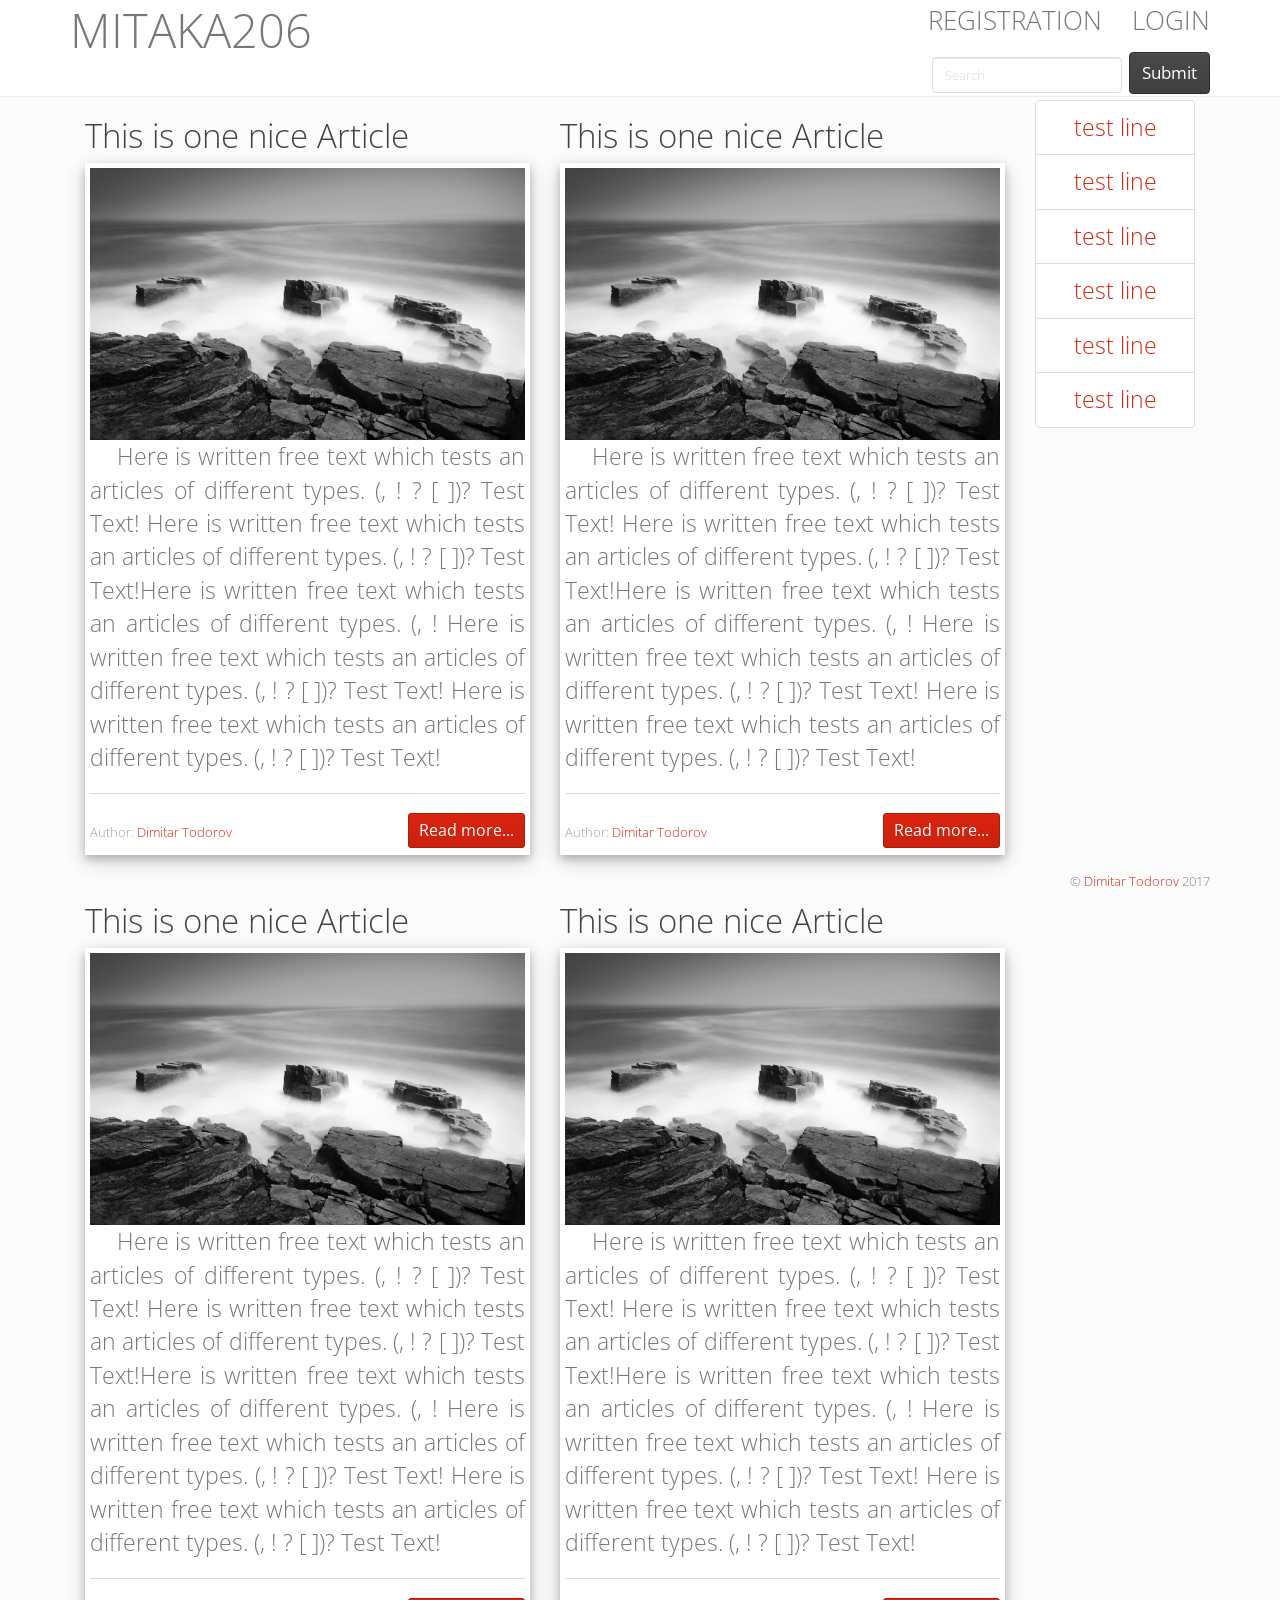
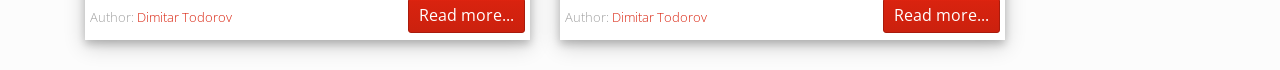
<file: index.html>
<!DOCTYPE html>
<html leng="en">
    <head>
        <title>Mitaka206-Blog</title>
        <link rel="stylesheet" href="sltyles/bootstrap.min.css" />
        <link rel="stylesheet" href="sltyles/mystyles.css" />
        <script src="scripts/jquery-3.1.1.min.js"></script>
        <script src="scripts/bootstrap.min.js"></script>
    </head>
    <body>
        <header style="font-size: 2em">
        <div class="navbar navbar-default navbar-fixed-top">
            <div class="container uppercase">
                <div class="navbar-header">
                    <a href="index.html" class="navbar-brand header-corection"  style="font-size: 1.8em">Mitaka206</a>
                    <button title="button" class="navbar-toggle" data-toggle="collapse" data-target=".navbar-collapse">
                        <span class="icon-bar"></span>
                        <span class="icon-bar"></span>
                        <span class="icon-bar"></span>
                    </button>
                </div>
                <div class="navbar-collapse collapse">
                    <ul class="nav navbar-nav navbar-right">
                        <li><a href="registration.html">Registration</a></li>
                        <li><a href="login.html">Login</a></li>
                    </ul>
                </div>
                    <form class="navbar-form navbar-right" role="search">
                      <div class="form-group">
                        <input type="text" class="form-control" placeholder="Search">
                      </div>
                      <button type="submit" class="btn btn-default"><span style="font-size: 1.3em">Submit</span></button>
                    </form>
            </div>
            
        </div>
        
        </header>

        <main>
            <div class="container" style="margin-top: 100px; font-size: 1.8em">
                <div class="col-md-10">
                    <div class="row">

                        <div class="col-md-6">
                            <article style="margin-bottom: 30px">
                                <header>
                                    <h1>This is one nice Article</h1>
                                </header> 
                                    <div class="polaroid" >
                                        <img src="images/sea-mist.jpg" width="100%" />
                                                <p style="text-align: justify">
                                                &nbsp;&nbsp;&nbsp;&nbsp;Here is written free text which tests an articles of different types. (, ! ? [ ])? Test Text!
                                                Here is written free text which tests an articles of different types. (, ! ? [ ])? Test Text!Here is written free text 
                                                which tests an articles of different types. (, ! Here is written free text which tests an articles of different types. (, ! ? [ ])? Test Text!
                                                Here is written free text which tests an articles of different types. (, ! ? [ ])? Test Text!
                                                </p>
                                                <hr>
                                                <div style="margin-bottom: 5px">
                                                    <small style="color: #A0A0A0; font-size: 0.55em" title="author">Author: <a href="https://github.com/Mitaka206" target="_blank">Dimitar Todorov</a></small>
                                                    <div class="pull-right">
                                                        <a href="login.html" class="btn btn-primary btn-sm"><span style="font-size: 1.3em">Read more...</span></a>
                                                    </div>
                                                </div>
                                    </div>
                            </article>
                        </div>   

                        <div class="col-md-6">
                            <article style="margin-bottom: 30px">
                                <header>
                                    <h1>This is one nice Article</h1>
                                </header> 
                                    <div class="polaroid" >
                                        <img src="images/sea-mist.jpg" width="100%" />
                                                <p style="text-align: justify">
                                                &nbsp;&nbsp;&nbsp;&nbsp;Here is written free text which tests an articles of different types. (, ! ? [ ])? Test Text!
                                                Here is written free text which tests an articles of different types. (, ! ? [ ])? Test Text!Here is written free text 
                                                which tests an articles of different types. (, ! Here is written free text which tests an articles of different types. (, ! ? [ ])? Test Text!
                                                Here is written free text which tests an articles of different types. (, ! ? [ ])? Test Text!
                                                </p>
                                                <hr>
                                                <div style="margin-bottom: 5px">
                                                    <small style="color: #A0A0A0; font-size: 0.55em" title="author">Author: <a href="https://github.com/Mitaka206" target="_blank">Dimitar Todorov</a></small>
                                                    <div class="pull-right">
                                                        <a href="login.html" class="btn btn-primary btn-sm"><span style="font-size: 1.3em">Read more...</span></a>
                                                    </div>
                                                </div>
                                    </div>
                            </article>
                        </div>   

                        <div class="col-md-6">
                            <article style="margin-bottom: 30px">
                                <header>
                                    <h1>This is one nice Article</h1>
                                </header> 
                                    <div class="polaroid" >
                                        <img src="images/sea-mist.jpg" width="100%" />
                                                <p style="text-align: justify">
                                                &nbsp;&nbsp;&nbsp;&nbsp;Here is written free text which tests an articles of different types. (, ! ? [ ])? Test Text!
                                                Here is written free text which tests an articles of different types. (, ! ? [ ])? Test Text!Here is written free text 
                                                which tests an articles of different types. (, ! Here is written free text which tests an articles of different types. (, ! ? [ ])? Test Text!
                                                Here is written free text which tests an articles of different types. (, ! ? [ ])? Test Text!
                                                </p>
                                                <hr>
                                                <div style="margin-bottom: 5px">
                                                    <small style="color: #A0A0A0; font-size: 0.55em" title="author">Author: <a href="https://github.com/Mitaka206" target="_blank">Dimitar Todorov</a></small>
                                                    <div class="pull-right">
                                                        <a href="login.html" class="btn btn-primary btn-sm"><span style="font-size: 1.3em">Read more...</span></a>
                                                    </div>
                                                </div>
                                    </div>
                            </article>
                        </div>   

                        <div class="col-md-6">
                            <article style="margin-bottom: 30px">
                                <header>
                                    <h1>This is one nice Article</h1>
                                </header> 
                                    <div class="polaroid" >
                                        <img src="images/sea-mist.jpg" width="100%" />
                                                <p style="text-align: justify">
                                                &nbsp;&nbsp;&nbsp;&nbsp;Here is written free text which tests an articles of different types. (, ! ? [ ])? Test Text!
                                                Here is written free text which tests an articles of different types. (, ! ? [ ])? Test Text!Here is written free text 
                                                which tests an articles of different types. (, ! Here is written free text which tests an articles of different types. (, ! ? [ ])? Test Text!
                                                Here is written free text which tests an articles of different types. (, ! ? [ ])? Test Text!
                                                </p>
                                                <hr>
                                                <div style="margin-bottom: 5px">
                                                    <small style="color: #A0A0A0; font-size: 0.55em" title="author">Author: <a href="https://github.com/Mitaka206" target="_blank">Dimitar Todorov</a></small>
                                                    <div class="pull-right">
                                                        <a href="login.html" class="btn btn-primary btn-sm"><span style="font-size: 1.3em">Read more...</span></a>
                                                    </div>
                                                </div>
                                    </div>
                            </article>
                        </div>   
                    </div>
                </div>
                <div class="col-md-2" id="scrollingDiv">

                        <div class="btn-goup-vertical text-center">
                            <a class="list-group-item" style="color: #d9230f" href="#">test line</a>
                            <a class="list-group-item" style="color: #d9230f" href="#">test line</a>
                            <a class="list-group-item" style="color: #d9230f" href="#">test line</a>
                            <a class="list-group-item" style="color: #d9230f" href="#">test line</a>
                            <a class="list-group-item" style="color: #d9230f" href="#">test line</a>
							<a class="list-group-item" style="color: #d9230f" href="#">test line</a>
                        </div>
                    </div>
                </div>
                </div>
                </div>
                </div>
            </div>
            
        </main>

        <footer class="footer navbar-fixed-bottom">
            <div class="container text-center">
                 <p class="text-muted pull-right">&copy; <a href="https://github.com/Mitaka206" target="_blank">Dimitar Todorov</a> 2017 </p>
            </div>
        </footer>
    </body>
    
</html>
</file>
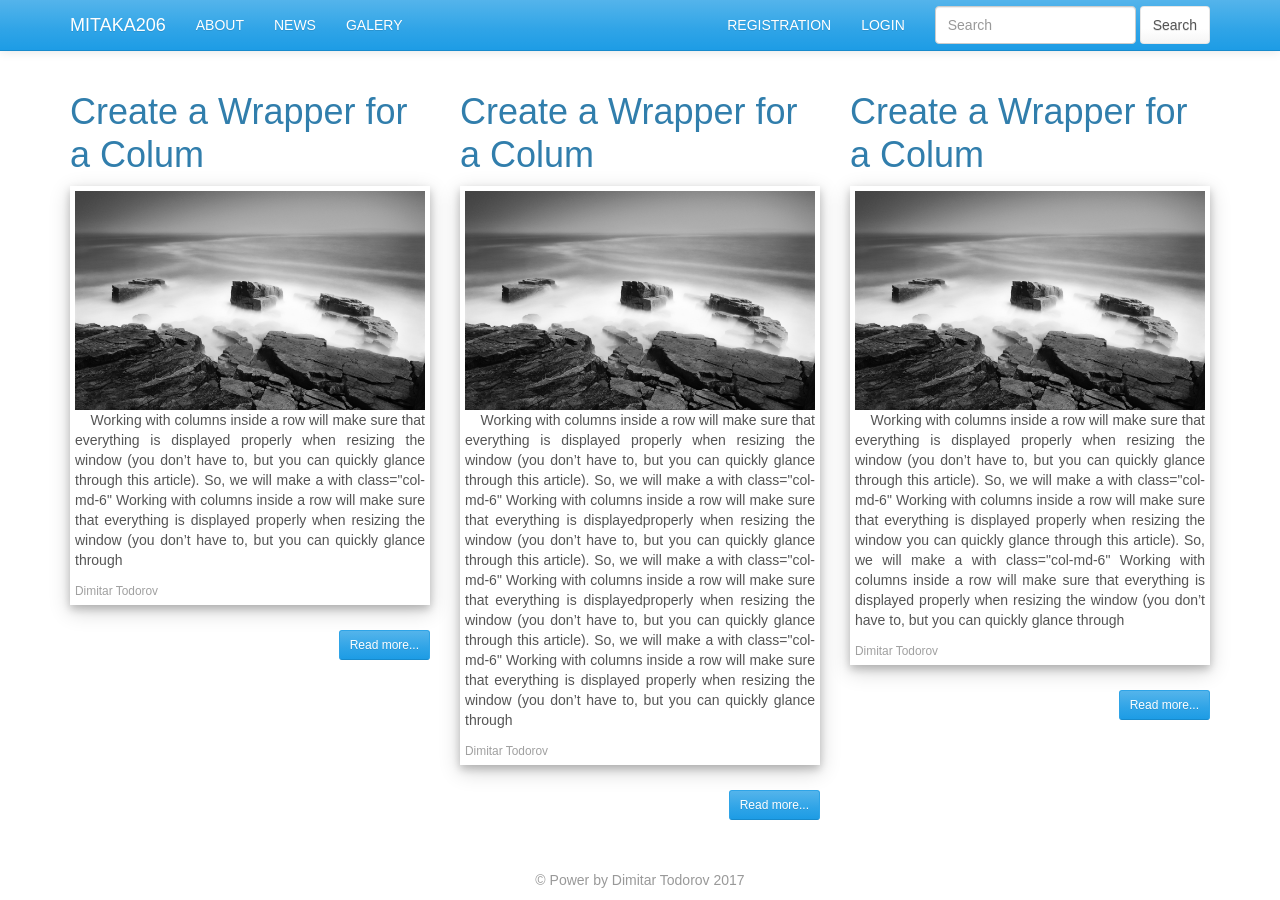
<file: BlogDesign/index.html>
<!DOCTYPE html>
<html leng="en">
    <head>
        <title>Mitaka206-Blog</title>
        <link rel="stylesheet" href="sltyles/bootstrap.min.css" />
        <link rel="stylesheet" href="sltyles/mystyles.css" />
        <script src="scripts/jquery-3.1.1.min.js"></script>
        <script src="scripts/bootstrap.min.js"></script>
    </head>
    <body>
        <header>
        <div class="navbar navbar-default navbar-fixed-top">
            <div class="container uppercase">
                <div class="navbar-header">
                    <a href="index.html" class="navbar-brand">Mitaka206</a>
                    <button title="button" class="navbar-toggle" data-toggle="collapse" data-target=".navbar-collapse">
                        <span class="icon-bar"></span>
                        <span class="icon-bar"></span>
                        <span class="icon-bar"></span>
                    </button>
                </div>
                <div class="navbar-collapse collapse">
                    <ul class="nav navbar-nav navbar-left">
                        <li><a href="#">About</a></li>
                        <li><a href="#">News</a></li>
                        <li><a href="#">Galery</a></li>
                    </ul>
                    <form class="navbar-form navbar-right" role="search">
                      <div class="form-group">
                        <input type="text" class="form-control" placeholder="Search">
                      </div>
                      <button type="submit" class="btn btn-default">Search</button>
                    </form>
                    <ul class="nav navbar-nav navbar-right">
                        <li><a href="registration.html">Registration</a></li>
                        <li><a href="login.html">Login</a></li>
                    </ul>
                </div>
            </div>
        </div>
        </header>

        <main>
            <div class="container my-content">
                <div class="row">
                    <div class="col-md-4">
                        <article>
                           <header>
                               <h1>Create a Wrapper for a Colum</h1>
                           </header> 
                               <div class="polaroid"><img src="images/sea-mist.jpg" width="100%" />
                               <p style="text-align: justify">
                               &nbsp;&nbsp;&nbsp;&nbsp;Working with columns inside a row will
                    make sure that everything is displayed 
                    properly when resizing the window
                    (you don’t have to, but you can quickly glance through
                    this article). So, we will make a  with class="col-md-6"
                    Working with columns inside a row will
                    make sure that everything is displayed
                    properly when resizing the window
                    (you don’t have to, but you can quickly glance through
                    </p>

                           <small style="color: #A0A0A0" title="author">Dimitar Todorov</small>
                           </div>
                           <footer>
                                <div class="pull-right"><a href="login.html" class="btn btn-primary btn-sm">Read more...</a></div>
                           </footer>
                        </article>

                    </div>
                    <div class="col-md-4">
                        <article>
                           <header>
                               <h1>Create a Wrapper for a Colum</h1>
                           </header> 
                               <div class="polaroid"><img src="images/sea-mist.jpg" width="100%" />
                               <p style="text-align: justify">
                               &nbsp;&nbsp;&nbsp;&nbsp;Working with columns inside a row will
                    make sure that everything is displayed
                    properly when resizing the window
                    (you don’t have to, but you can quickly glance through
                    this article). So, we will make a  with class="col-md-6"
                    Working with columns inside a row will
                    make sure that everything is displayedproperly when resizing the window
                    (you don’t have to, but you can quickly glance through
                    this article). So, we will make a  with class="col-md-6"
                    Working with columns inside a row will
                    make sure that everything is displayedproperly when resizing the window
                    (you don’t have to, but you can quickly glance through
                    this article). So, we will make a  with class="col-md-6"
                    Working with columns inside a row will
                    make sure that everything is displayed
                    properly when resizing the window
                    (you don’t have to, but you can quickly glance through
                    </p>

                           <small style="color: #A0A0A0" title="author">Dimitar Todorov</small>
                           </div>
                           <footer>
                                <div class="pull-right"><a href="login.html" class="btn btn-primary btn-sm">Read more...</a></div>
                           </footer>
                        </article>

                    </div>
                    <div class="col-md-4">
                        <article>
                           <header>
                               <h1>Create a Wrapper for a Colum</h1>
                           </header> 
                           
                           
                               <div class="polaroid"><img src="images/sea-mist.jpg" width="100%" />
                               <p style="text-align: justify">
                               &nbsp;&nbsp;&nbsp;&nbsp;Working with columns inside a row will
                    make sure that everything is displayed
                    properly when resizing the window
                    (you don’t have to, but you can quickly glance through
                    this article). So, we will make a  with class="col-md-6"
                    Working with columns inside a row will
                    make sure that everything is displayed
                    properly when resizing the window you can quickly glance through
                    this article). So, we will make a  with class="col-md-6"
                    Working with columns inside a row will
                    make sure that everything is displayed
                    properly when resizing the window
                    (you don’t have to, but you can quickly glance through
                    </p>
                           <small style="color: #A0A0A0" title="author">Dimitar Todorov</small>
                           </div>
                           <footer>
                                <div class="pull-right"><a href="login.html" class="btn btn-primary btn-sm">Read more...</a></div>
                           </footer>
                        </article>
                        </div>

                    </div>
                </div>
                
            </div>

        
        </main>

        <footer class="footer navbar-fixed-bottom">
            <div class="container text-center">
                 <p class="text-muted">&copy; Power by Dimitar Todorov 2017 </p>
            </div>
        </footer>
    </body>
    
</html>
</file>
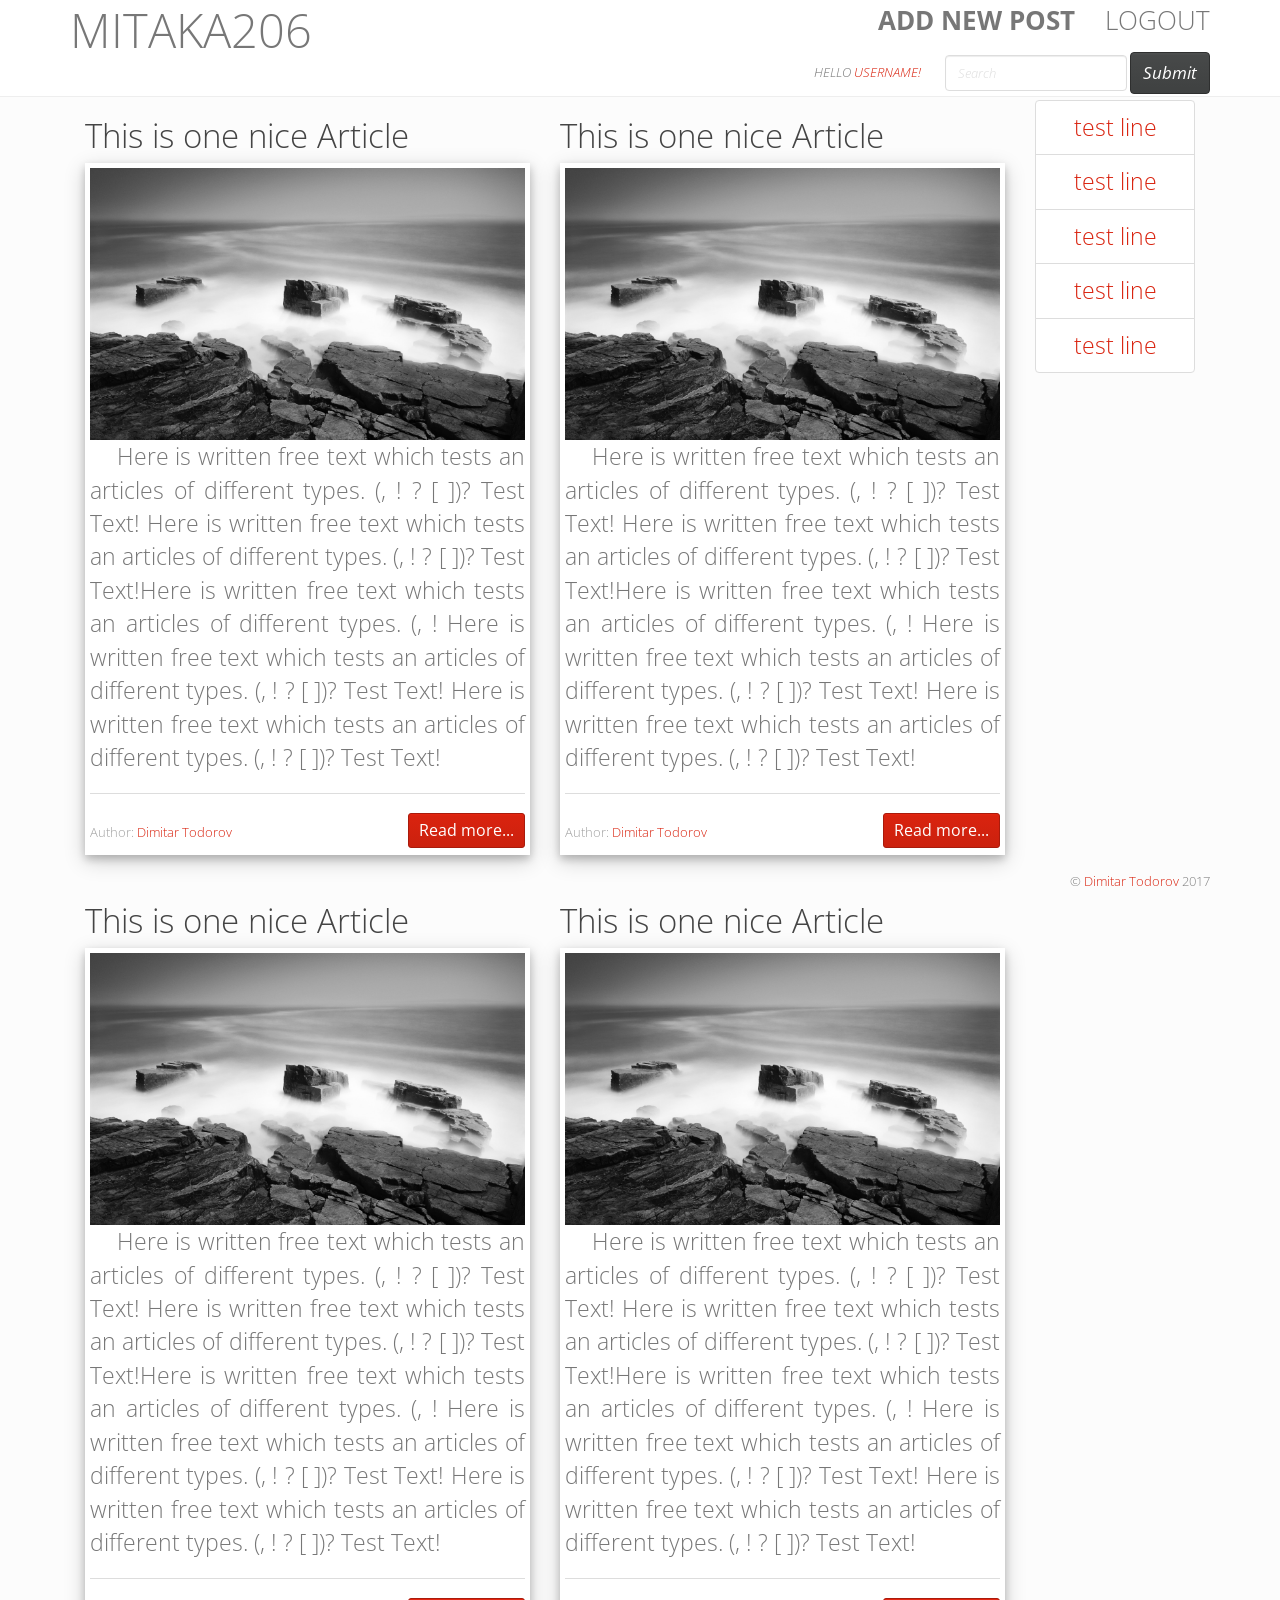
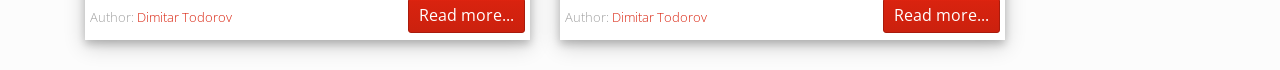
<file: indexloggedin.html>
<!DOCTYPE html>
<html leng="en">
    <head>
        <title>Mitaka206-Blog</title>
        <link rel="stylesheet" href="sltyles/bootstrap.min.css" />
        <link rel="stylesheet" href="sltyles/mystyles.css" />
        <script src="scripts/jquery-3.1.1.min.js"></script>
        <script src="scripts/bootstrap.min.js"></script>
    </head>
    <body>
        <header  style="font-size: 2em">
        <div class="navbar navbar-default navbar-fixed-top">
            <div class="container uppercase">
                <div class="navbar-header">
                    <a href="index.html" class="navbar-brand header-corection"  style="font-size: 1.8em">Mitaka206</a>
                    <button title="button" class="navbar-toggle" data-toggle="collapse" data-target=".navbar-collapse">
                        <span class="icon-bar"></span>
                        <span class="icon-bar"></span>
                        <span class="icon-bar"></span>
                    </button>
                </div>
                <div class="navbar-collapse collapse">
                    <ul class="nav navbar-nav navbar-right">
                        <li><a href="newpost.html"><b>Add new post</b></a></li>
                        <li><a href="index.html">Logout</a></li>
                    </ul>
                </div>
                <form class="navbar-form navbar-right" role="search">
                    <div style="font-style: italic; font-size: 0.5em" >
                        Hello<a href="#" > Username! &nbsp;&nbsp;&nbsp;&nbsp;&nbsp;&nbsp;</a>
                    
                      <div class="form-group">
                        <input type="text" class="form-control" placeholder="Search">
                      </div>
                      <button type="submit" class="btn btn-default"><span style="font-size: 1.3em">Submit</span></button>
                    </form>
                    </div>
            </div>
        </div>
        </header>

        <main>
            <div class="container" style="margin-top: 100px; font-size: 1.8em">
                <div class="col-md-10">
                    <div class="row">

                        <div class="col-md-6">
                            <article style="margin-bottom: 30px">
                                <header>
                                    <h1>This is one nice Article</h1>
                                </header> 
                                    <div class="polaroid" >
                                        <img src="images/sea-mist.jpg" width="100%" />
                                                <p style="text-align: justify">
                                                &nbsp;&nbsp;&nbsp;&nbsp;Here is written free text which tests an articles of different types. (, ! ? [ ])? Test Text!
                                                Here is written free text which tests an articles of different types. (, ! ? [ ])? Test Text!Here is written free text 
                                                which tests an articles of different types. (, ! Here is written free text which tests an articles of different types. (, ! ? [ ])? Test Text!
                                                Here is written free text which tests an articles of different types. (, ! ? [ ])? Test Text!
                                                </p>
                                                <hr>
                                                <div style="margin-bottom: 5px">
                                                    <small style="color: #A0A0A0; font-size: 0.55em" title="author">Author: <a href="https://github.com/Mitaka206" target="_blank">Dimitar Todorov</a></small>
                                                    <div class="pull-right">
                                                        <a href="viewpost.html" class="btn btn-primary btn-sm"><span style="font-size: 1.3em">Read more...</span></a>
                                                    </div>
                                                </div>
                                    </div>
                            </article>
                        </div>   

                        <div class="col-md-6">
                            <article style="margin-bottom: 30px">
                                <header>
                                    <h1>This is one nice Article</h1>
                                </header> 
                                    <div class="polaroid" >
                                        <img src="images/sea-mist.jpg" width="100%" />
                                                <p style="text-align: justify">
                                                &nbsp;&nbsp;&nbsp;&nbsp;Here is written free text which tests an articles of different types. (, ! ? [ ])? Test Text!
                                                Here is written free text which tests an articles of different types. (, ! ? [ ])? Test Text!Here is written free text 
                                                which tests an articles of different types. (, ! Here is written free text which tests an articles of different types. (, ! ? [ ])? Test Text!
                                                Here is written free text which tests an articles of different types. (, ! ? [ ])? Test Text!
                                                </p>
                                                <hr>
                                                <div style="margin-bottom: 5px">
                                                    <small style="color: #A0A0A0; font-size: 0.55em" title="author">Author: <a href="https://github.com/Mitaka206" target="_blank">Dimitar Todorov</a></small>
                                                    <div class="pull-right">
                                                        <a href="viewpost.html" class="btn btn-primary btn-sm"><span style="font-size: 1.3em">Read more...</span></a>
                                                    </div>
                                                </div>
                                    </div>
                            </article>
                        </div>   

                        <div class="col-md-6">
                            <article style="margin-bottom: 30px">
                                <header>
                                    <h1>This is one nice Article</h1>
                                </header> 
                                    <div class="polaroid" >
                                        <img src="images/sea-mist.jpg" width="100%" />
                                                <p style="text-align: justify">
                                                &nbsp;&nbsp;&nbsp;&nbsp;Here is written free text which tests an articles of different types. (, ! ? [ ])? Test Text!
                                                Here is written free text which tests an articles of different types. (, ! ? [ ])? Test Text!Here is written free text 
                                                which tests an articles of different types. (, ! Here is written free text which tests an articles of different types. (, ! ? [ ])? Test Text!
                                                Here is written free text which tests an articles of different types. (, ! ? [ ])? Test Text!
                                                </p>
                                                <hr>
                                                <div style="margin-bottom: 5px">
                                                    <small style="color: #A0A0A0; font-size: 0.55em" title="author">Author: <a href="https://github.com/Mitaka206" target="_blank">Dimitar Todorov</a></small>
                                                    <div class="pull-right">
                                                        <a href="viewpost.html" class="btn btn-primary btn-sm"><span style="font-size: 1.3em">Read more...</span></a>
                                                    </div>
                                                </div>
                                    </div>
                            </article>
                        </div>   

                        <div class="col-md-6">
                            <article style="margin-bottom: 30px">
                                <header>
                                    <h1>This is one nice Article</h1>
                                </header> 
                                    <div class="polaroid" >
                                        <img src="images/sea-mist.jpg" width="100%" />
                                                <p style="text-align: justify">
                                                &nbsp;&nbsp;&nbsp;&nbsp;Here is written free text which tests an articles of different types. (, ! ? [ ])? Test Text!
                                                Here is written free text which tests an articles of different types. (, ! ? [ ])? Test Text!Here is written free text 
                                                which tests an articles of different types. (, ! Here is written free text which tests an articles of different types. (, ! ? [ ])? Test Text!
                                                Here is written free text which tests an articles of different types. (, ! ? [ ])? Test Text!
                                                </p>
                                                <hr>
                                                <div style="margin-bottom: 5px">
                                                    <small style="color: #A0A0A0; font-size: 0.55em" title="author">Author: <a href="https://github.com/Mitaka206" target="_blank">Dimitar Todorov</a></small>
                                                    <div class="pull-right">
                                                        <a href="viewpost.html" class="btn btn-primary btn-sm"><span style="font-size: 1.3em">Read more...</span></a>
                                                    </div>
                                                </div>
                                    </div>
                            </article>
                        </div>   
                    </div>
                </div>
                    <div class="col-md-2"  id="scrollingDiv">
                        <div class="btn-goup-vertical text-center">
                            <a class="list-group-item" style="color: #d9230f" href="#">test line</a>
                            <a class="list-group-item" style="color: #d9230f" href="#">test line</a>
                            <a class="list-group-item" style="color: #d9230f" href="#">test line</a>
                            <a class="list-group-item" style="color: #d9230f" href="#">test line</a>
                            <a class="list-group-item" style="color: #d9230f" href="#">test line</a>
                        </div>
                    </div>
                </div>
                </div>
                </div>
                </div>
            </div>
        </main>

        <footer class="footer navbar-fixed-bottom">
            <div class="container text-center">
                 <p class="text-muted pull-right">&copy; <a href="https://github.com/Mitaka206" target="_blank">Dimitar Todorov</a> 2017 </p>
            </div>
        </footer>
    </body>
    
</html>
</file>
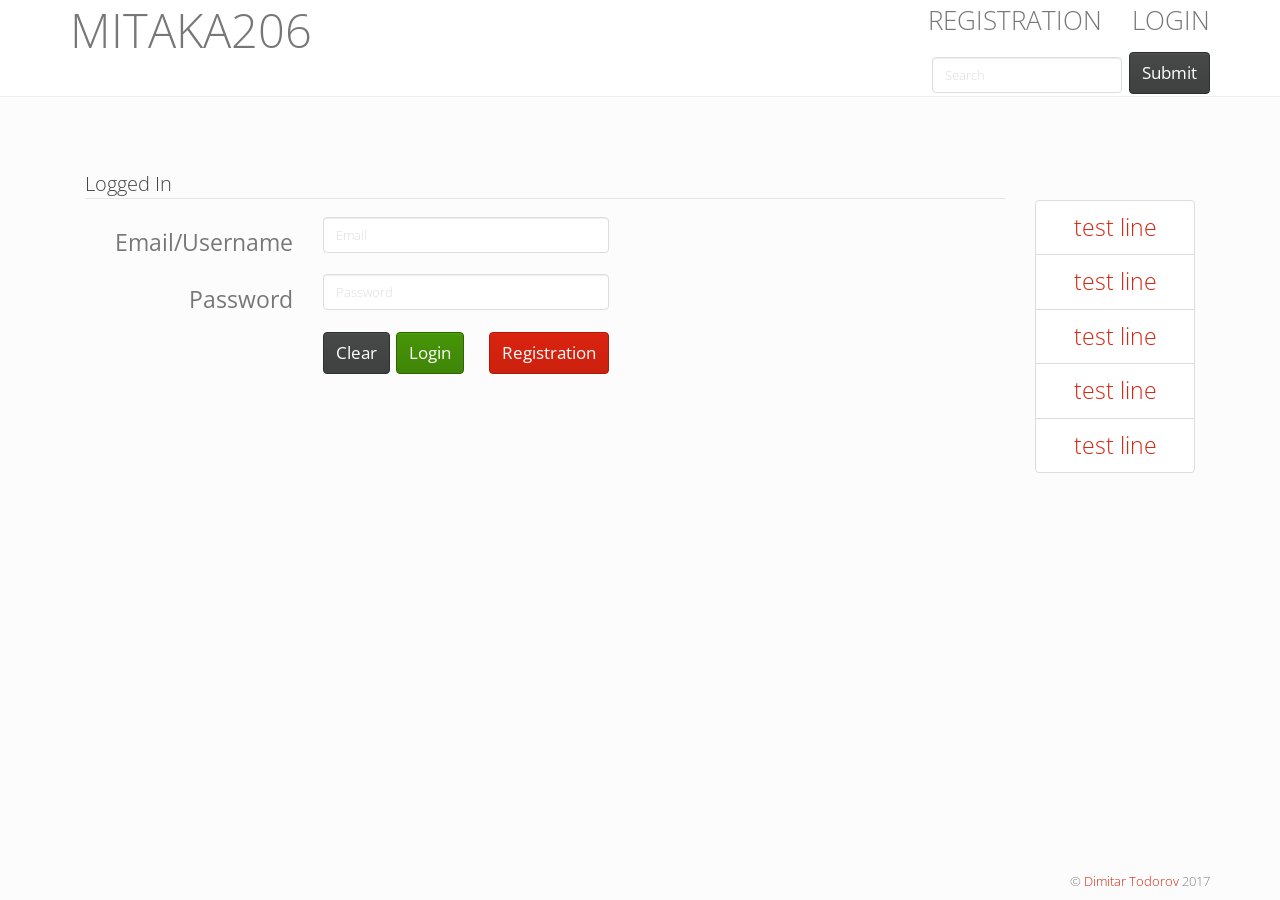
<file: login.html>
<!DOCTYPE html>
<html leng="en">
    <head>
        <title>Logged In</title>
        <link rel="stylesheet" href="sltyles/bootstrap.min.css" />
        <link rel="stylesheet" href="sltyles/mystyles.css" />
        <script src="scripts/jquery-3.1.1.min.js"></script>
        <script src="scripts/bootstrap.min.js"></script>
    </head>
    <body>
        <header  style="font-size: 2em">
        <div class="navbar navbar-default navbar-fixed-top">
            <div class="container uppercase">
                <div class="navbar-header">
                    <a href="index.html" class="navbar-brand header-corection"  style="font-size: 1.8em">Mitaka206</a>
                    <button title="button" class="navbar-toggle" data-toggle="collapse" data-target=".navbar-collapse">
                        <span class="icon-bar"></span>
                        <span class="icon-bar"></span>
                        <span class="icon-bar"></span>
                    </button>
                </div>
                <div class="navbar-collapse collapse">
                    <ul class="nav navbar-nav navbar-right">
                        <li><a href="registration.html">Registration</a></li>
                        <li><a href="login.html">Login</a></li>
                    </ul>
                </div>
                    <form class="navbar-form navbar-right" role="search">
                      <div class="form-group">
                        <input type="text" class="form-control" placeholder="Search">
                      </div>
                      <button type="submit" class="btn btn-default"><span style="font-size: 1.3em">Submit</span></button>
                    </form>
            </div>
            
        </div>
        
        </header>
        <main>
            <div class="container" style="margin-top: 100px; font-size: 1.8em">
                 <div class="col-md-10">
                    <div class="row">
                         <div class="col-md-12">         
                            <form class="form-horizontal my-content-login">
                              <fieldset>
                                  <legend>  
                                    Logged In
                                  </legend>
                                      <div class="form-group">
                                        <label for="inputEmail" class="col-md-3 control-label">Email/Username</label>
                                        <div class="col-md-4">
                                          <input type="text" class="form-control" id="inputEmail" placeholder="Email">
                                        </div>
                                      </div>
                                      <div class="form-group">
                                        <label for="inputPassword" class="col-md-3 control-label">Password</label>
                                        <div class="col-md-4">
                                          <input type="password" class="form-control" id="inputPassword" placeholder="Password">
                                        </div>
                                      </div>
                                
                                
                                <div class="form-group">
                                  <div class="col-md-4 col-md-offset-3">
                                    <button type="reset" class="btn btn-default"><span style="font-size: 1.3em">Clear</span></button>
                                    <a href="indexloggedin.html" class="btn btn-success"><span style="font-size: 1.3em">Login</span></a>
                                    <a href="registration.html" class="btn btn-primary pull-right"><span style="font-size: 1.3em">Registration</span></a>
                                  
                              </fieldset>
                            </form>         </div>   
                    </div>
                </div>
                    <div class="col-md-2 my-content"  id="scrollingDiv">
                        <div class="btn-goup-vertical text-center">
                            <a class="list-group-item" style="color: #d9230f" href="#">test line</a>
                            <a class="list-group-item" style="color: #d9230f" href="#">test line</a>
                            <a class="list-group-item" style="color: #d9230f" href="#">test line</a>
                            <a class="list-group-item" style="color: #d9230f" href="#">test line</a>
                            <a class="list-group-item" style="color: #d9230f" href="#">test line</a>
                        </div>
                    </div>
    </div>

        
        </main>

        <footer class="footer navbar-fixed-bottom">
            <div class="container text-center">
                 <p class="text-muted pull-right">&copy; <a href="https://github.com/Mitaka206" target="_blank">Dimitar Todorov</a> 2017 </p>
            </div>
        </footer>
    </body>
    
</html>
</file>
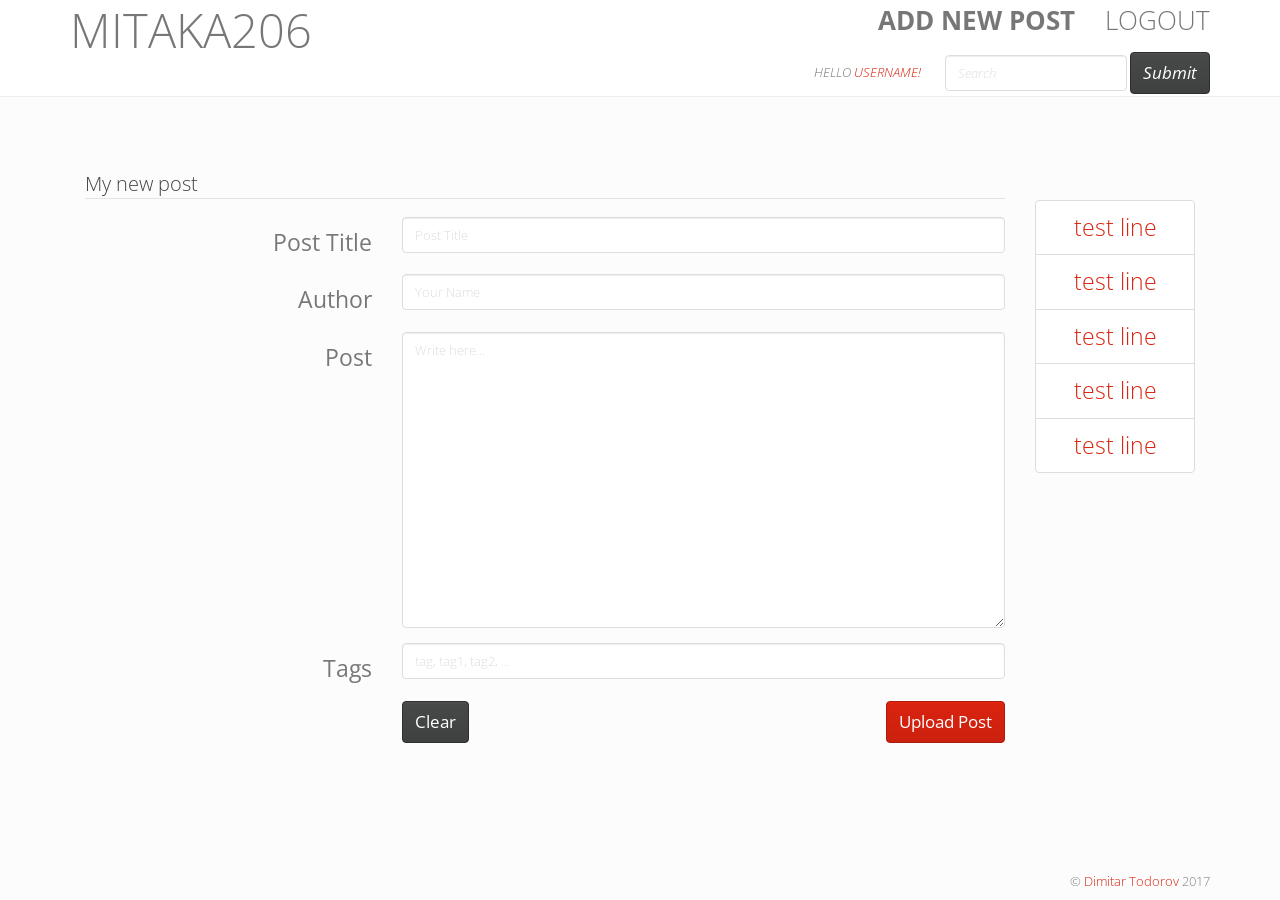
<file: newpost.html>
<!DOCTYPE html>
<html leng="en">
    <head>
        <title>New post</title>
        <link rel="stylesheet" href="sltyles/bootstrap.min.css" />
        <link rel="stylesheet" href="sltyles/mystyles.css" />
        <script src="scripts/jquery-3.1.1.min.js"></script>
        <script src="scripts/bootstrap.min.js"></script>
    </head>
    <body>
        <header  style="font-size: 2em">
        <div class="navbar navbar-default navbar-fixed-top">
            <div class="container uppercase">
                <div class="navbar-header">
                    <a href="index.html" class="navbar-brand header-corection"  style="font-size: 1.8em">Mitaka206</a>
                    <button title="button" class="navbar-toggle" data-toggle="collapse" data-target=".navbar-collapse">
                        <span class="icon-bar"></span>
                        <span class="icon-bar"></span>
                        <span class="icon-bar"></span>
                    </button>
                </div>
                <div class="navbar-collapse collapse">
                    <ul class="nav navbar-nav navbar-right">
                        <li><a href="newpost.html"><b>Add new post</b></a></li>
                        <li><a href="index.html">Logout</a></li>
                    </ul>
                </div>
                <form class="navbar-form navbar-right" role="search">
                    <div style="font-style: italic; font-size: 0.5em" >
                        Hello<a href="#" > Username! &nbsp;&nbsp;&nbsp;&nbsp;&nbsp;&nbsp;</a>
                    
                      <div class="form-group">
                        <input type="text" class="form-control" placeholder="Search">
                      </div>
                      <button type="submit" class="btn btn-default"><span style="font-size: 1.3em">Submit</span></button>
                    </form>
                    </div>
            </div>
        </div>
        </header>

        <main>
            <div class="container" style="margin-top: 100px; font-size: 1.8em">
                <div class="col-md-10">
                    <div class="row">
                         <div class="col-md-12">
                                <form class="form-horizontal my-content-login">
                                        <fieldset>
                                            <legend>  
                                                My new post
                                            </legend>
                                            <div class="form-group">
                                                <label class="col-md-4 control-label" for="postTitle">Post Title</label>
                                                <div class="col-md-8">
                                                    <input type="text" class="form-control" id="postTitle" placeholder="Post Title">
                                                </div>
                                            </div>
                                            <div class="form-group">
                                                <label class="col-md-4 control-label" for="Author">Author</label>
                                                <div class="col-md-8">
                                                    <input type="text" class="form-control" id="Author" placeholder="Your Name">
                                                </div>
                                            </div>
                                            
                                            <div class="form-group">
                                                <label class="col-lg-4 control-label" for="Post">Post</label>
                                                <div class="col-lg-8">
                                                    <textarea class="form-control" rows="15" id="Post" placeholder="Write here..."></textarea>
                                                </div>
                                            </div>
                                            <div class="form-group">
                                                <label class="col-md-4 control-label" for="tags">Tags</label>
                                                <div class="col-md-8">
                                                    <input type="text" class="form-control" id="tags" placeholder="tag, tag1, tag2, ...">
                                                </div>
                                            </div>
                                            <div class="form-group">
                                                <div class="col-lg-8 col-lg-offset-4">
                                                    <button type="reset" class="btn btn-default"><span style="font-size: 1.3em">Clear</span></button>
                                                    <button type="submit" class="btn btn-primary pull-right"><span style="font-size: 1.3em">Upload Post</span></button>
                                                </div>
                                            </div>

                                        </fieldset>
                                </form>
                        </div>   
                    </div>
                </div>
                    <div class="col-md-2 my-content"  id="scrollingDiv">
                        <div class="btn-goup-vertical text-center">
                            <a class="list-group-item" style="color: #d9230f" href="#">test line</a>
                            <a class="list-group-item" style="color: #d9230f" href="#">test line</a>
                            <a class="list-group-item" style="color: #d9230f" href="#">test line</a>
                            <a class="list-group-item" style="color: #d9230f" href="#">test line</a>
                            <a class="list-group-item" style="color: #d9230f" href="#">test line</a>
                        </div>
                    </div>
    </div>

        </main>

        <footer class="footer navbar-fixed-bottom">
            <div class="container text-center">
                 <p class="text-muted pull-right">&copy; <a href="https://github.com/Mitaka206" target="_blank">Dimitar Todorov</a> 2017 </p>
            </div>
        </footer>
    </body>
    
</html>
</file>
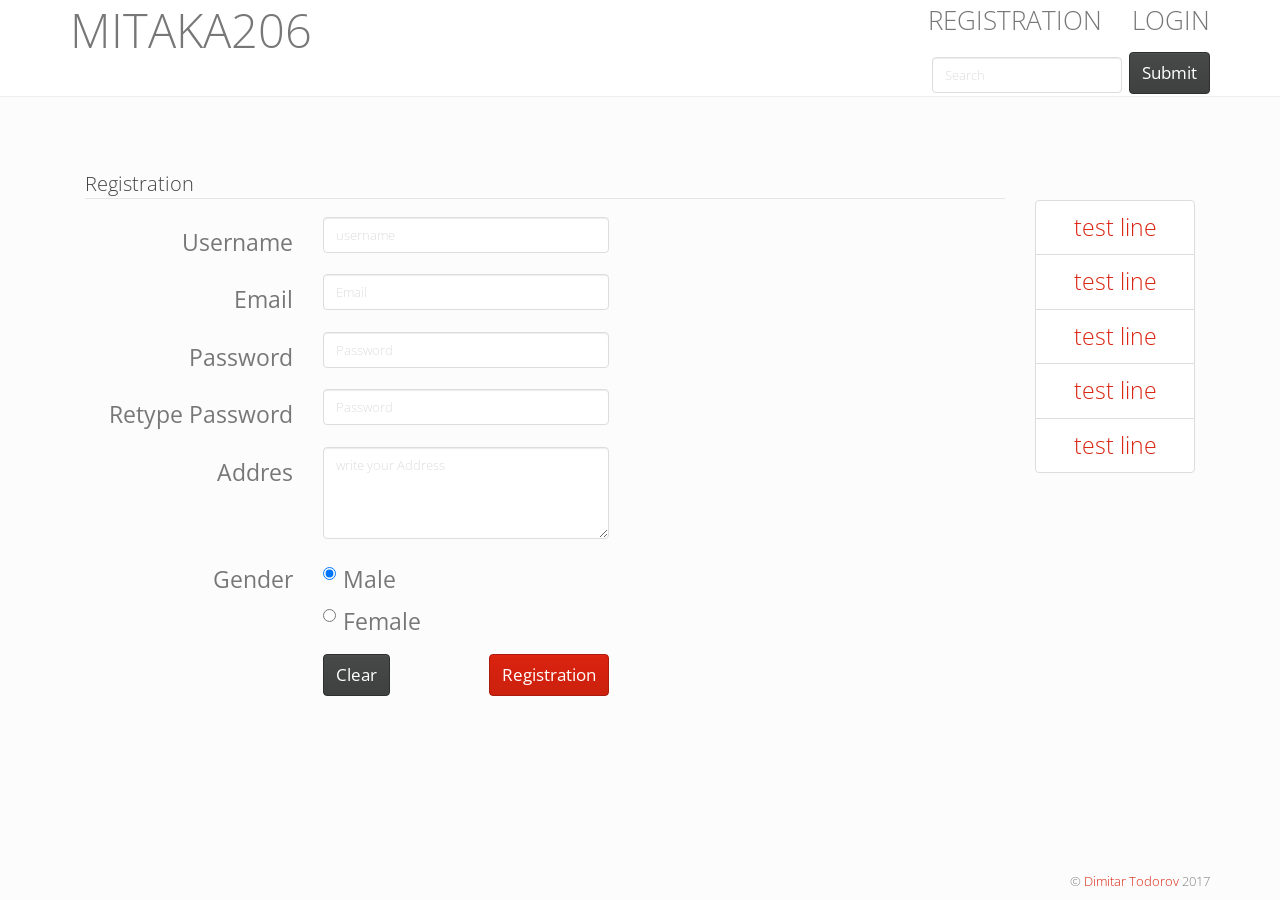
<file: registration.html>
<!DOCTYPE html>
<html leng="en">
    <head>
        <title>Registration</title>
        <link rel="stylesheet" href="sltyles/bootstrap.min.css" />
        <link rel="stylesheet" href="sltyles/mystyles.css" />
        <script src="scripts/jquery-3.1.1.min.js"></script>
        <script src="scripts/bootstrap.min.js"></script>
    </head>
    <body>
        <header  style="font-size: 2em">
        <div class="navbar navbar-default navbar-fixed-top">
            <div class="container uppercase">
                <div class="navbar-header">
                    <a href="index.html" class="navbar-brand header-corection"  style="font-size: 1.8em">Mitaka206</a>
                    <button title="button" class="navbar-toggle" data-toggle="collapse" data-target=".navbar-collapse">
                        <span class="icon-bar"></span>
                        <span class="icon-bar"></span>
                        <span class="icon-bar"></span>
                    </button>
                </div>
                <div class="navbar-collapse collapse">
                    <ul class="nav navbar-nav navbar-right">
                        <li><a href="registration.html">Registration</a></li>
                        <li><a href="login.html">Login</a></li>
                    </ul>
                </div>
                    <form class="navbar-form navbar-right" role="search">
                      <div class="form-group">
                        <input type="text" class="form-control" placeholder="Search">
                      </div>
                      <button type="submit" class="btn btn-default"><span style="font-size: 1.3em">Submit</span></button>
                    </form>
            </div>
            
        </div>
        
        </header>
        <main>
          <div class="container" style="margin-top: 100px; font-size: 1.8em">
                <div class="col-md-10">
                    <div class="row">
                         <div class="col-md-12">
                                <form class="form-horizontal my-content-login">
                              <fieldset>
                                  <legend>  
                                    Registration
                                  </legend>

                                      <div class="form-group">
                                          <label for="inputUsername" class="col-md-3 control-label">Username</label>
                                          <div class="col-md-4">
                                            <input type="text" class="form-control" id="inputUsername" placeholder="username">
                                          </div>
                                      </div>

                                      <div class="form-group">
                                        <label for="inputEmail" class="col-md-3 control-label">Email</label>
                                        <div class="col-md-4">
                                          <input type="text" class="form-control" id="inputEmail" placeholder="Email">
                                        </div>
                                      </div>

                                      <div class="form-group">
                                        <label for="inputPassword" class="col-md-3 control-label">Password</label>
                                        <div class="col-md-4">
                                          <input type="password" class="form-control" id="inputPassword" placeholder="Password">
                                        </div>
                                      </div>

                                      <div class="form-group">
                                        <label for="inputPassword" class="col-md-3 control-label">Retype Password</label>
                                        <div class="col-md-4">
                                          <input type="password" class="form-control" id="inputPassword" placeholder="Password">
                                        </div>
                                      </div>

                                      <div class="form-group">
                                        <label for="textArea" class="col-md-3 control-label">Addres</label>
                                        <div class="col-md-4">
                                          <textarea class="form-control" rows="4" id="textArea" placeholder="write your Address"></textarea>
                                        </div>
                                      </div>
                                      

                                <div class="form-group">
                                  <label class="col-md-3 control-label">Gender</label>
                                  <div class="col-md-4">
                                    <div class="radio">
                                      <label>
                                        <input type="radio" name="optionsRadios" id="optionsRadios1" value="option1" checked="">
                                        Male
                                      </label>
                                    </div>
                                    <div class="radio">
                                      <label>
                                        <input type="radio" name="optionsRadios" id="optionsRadios2" value="option2">
                                        Female
                                      </label>
                                    </div>
                                  </div>
                                </div>
                                

                                      <div class="form-group">
                                        <div class="col-md-4 col-md-offset-3">
                                          <button type="reset" class="btn btn-default"><span style="font-size: 1.3em">Clear</span></button>
                                          <a href="registration.html" class="btn btn-primary pull-right"><span style="font-size: 1.3em">Registration</span></a>
                                          </div>
                                      </div>
                                  
                              </fieldset>
                            </form>        
                          </div>   
                    </div>
                </div>
                    <div class="col-md-2 my-content"  id="scrollingDiv">
                        <div class="btn-goup-vertical text-center">
                            <a class="list-group-item" style="color: #d9230f" href="#">test line</a>
                            <a class="list-group-item" style="color: #d9230f" href="#">test line</a>
                            <a class="list-group-item" style="color: #d9230f" href="#">test line</a>
                            <a class="list-group-item" style="color: #d9230f" href="#">test line</a>
                            <a class="list-group-item" style="color: #d9230f" href="#">test line</a>
                        </div>
                    </div>
    </div>
        </main>

        <footer class="footer navbar-fixed-bottom">
            <div class="container text-center">
                 <p class="text-muted pull-right">&copy; <a href="https://github.com/Mitaka206" target="_blank">Dimitar Todorov</a> 2017 </p>
            </div>
        </footer>
    </body>
    
</html>
</file>
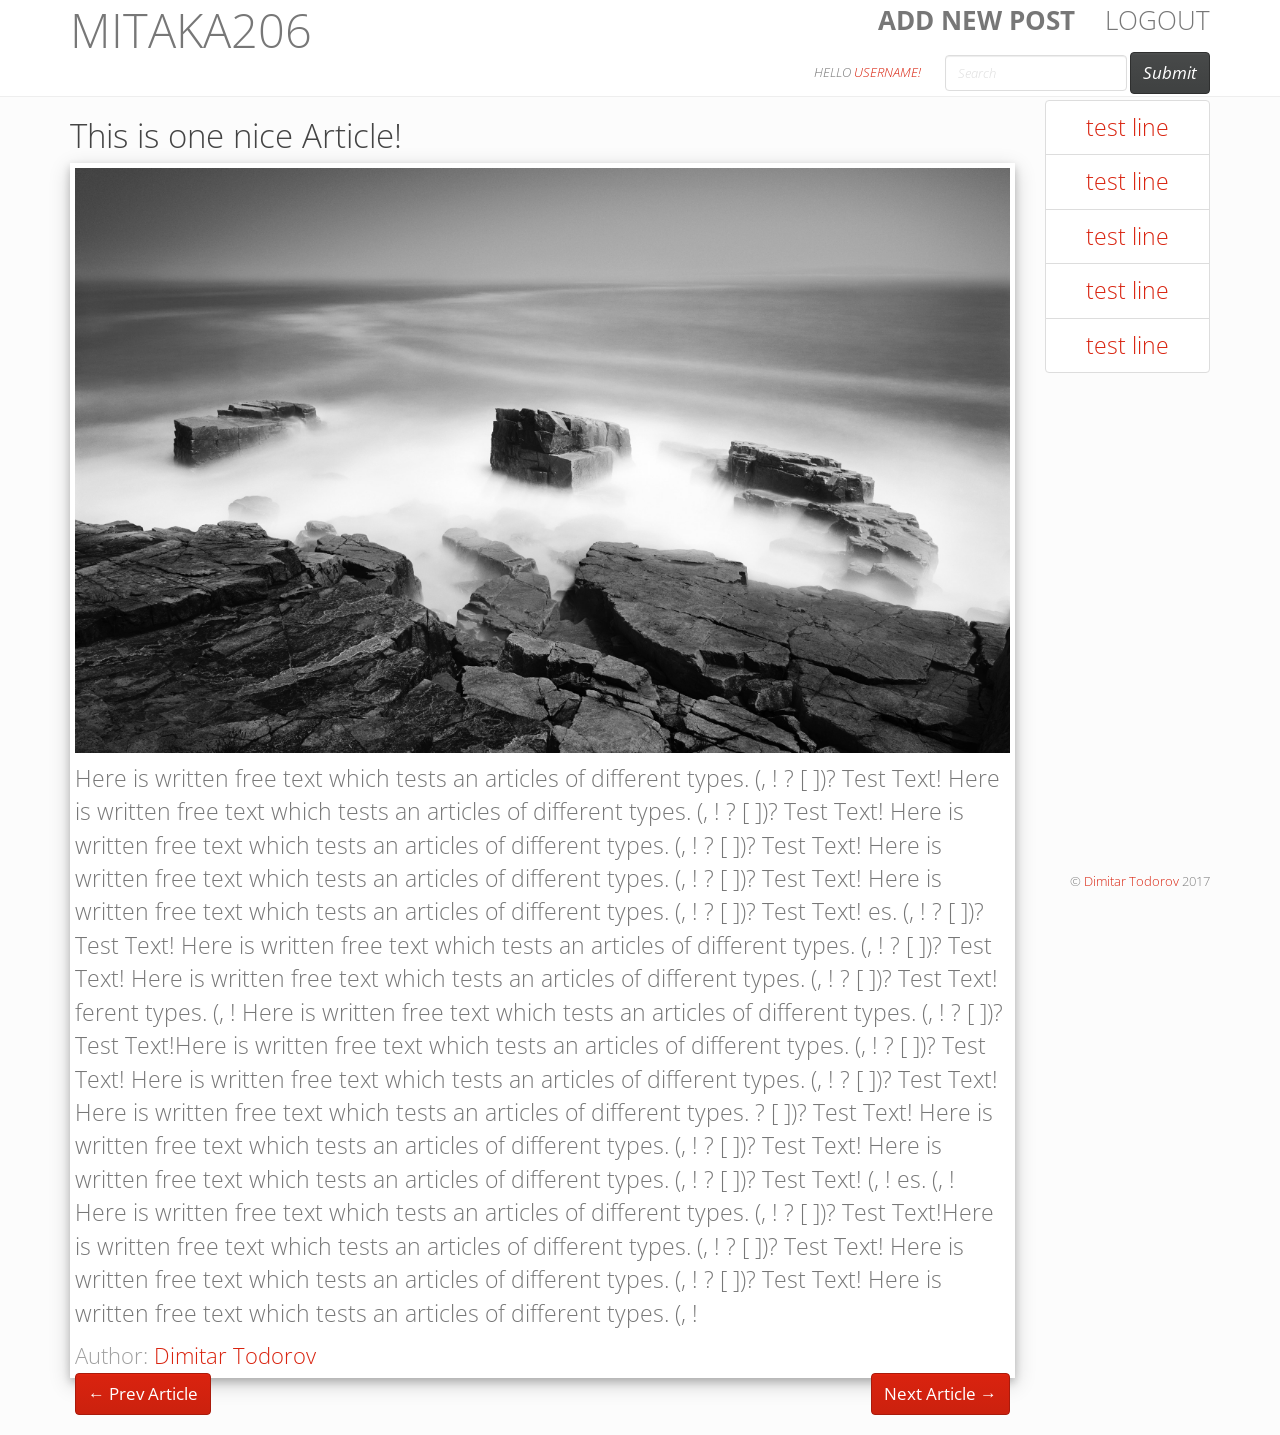
<file: viewpost.html>
<!DOCTYPE html>
<html leng="en">
    <head>
        <title>View Post</title>
        <link rel="stylesheet" href="sltyles/bootstrap.min.css" />
        <link rel="stylesheet" href="sltyles/mystyles.css" />
        <script src="scripts/jquery-3.1.1.min.js"></script>
        <script src="scripts/bootstrap.min.js"></script>
    </head>
    <body>
        <header  style="font-size: 2em">
        <div class="navbar navbar-default navbar-fixed-top">
            <div class="container uppercase">
                <div class="navbar-header">
                    <a href="index.html" class="navbar-brand header-corection"  style="font-size: 1.8em">Mitaka206</a>
                    <button title="button" class="navbar-toggle" data-toggle="collapse" data-target=".navbar-collapse">
                        <span class="icon-bar"></span>
                        <span class="icon-bar"></span>
                        <span class="icon-bar"></span>
                    </button>
                </div>
                <div class="navbar-collapse collapse">
                    <ul class="nav navbar-nav navbar-right">
                        <li><a href="newpost.html"><b>Add new post</b></a></li>
                        <li><a href="index.html">Logout</a></li>
                    </ul>
                </div>
                <form class="navbar-form navbar-right" role="search">
                    <div style="font-style: italic; font-size: 0.5em" >
                        Hello<a href="#" > Username! &nbsp;&nbsp;&nbsp;&nbsp;&nbsp;&nbsp;</a>
                    
                      <div class="form-group">
                        <input type="text" class="form-control" placeholder="Search">
                      </div>
                      <button type="submit" class="btn btn-default"><span style="font-size: 1.3em">Submit</span></button>
                    </form>
                    </div>
            </div>
        </div>
        </header>

        <main>
            <div class="container" style="margin-top: 100px; font-size: 1.8em">
                <div class="row">
                    <div class="col-md-10">
                        <article>
                           <header>
                               <h1>This is one nice Article!</h1>
                           </header> 
                               <div class="polaroid" align="center">
                                   <div class="caption">
                                   <img src="images/sea-mist.jpg" width="100%"/>
                                    </div>
                               <p style="text-align: justify">
                               <div dir="ltr" style="text-align: left;" trbidi="on">
                               Here is written free text which tests an articles of different types. (, ! ? [ ])? Test Text! Here is written free text 
                               which tests an articles of different types. (, ! ? [ ])? Test Text! Here is written free text which tests an articles 
                               of different types. (, ! ? [ ])? Test Text! Here is written free text which tests an articles of different types. (, ! 
                               ? [ ])? Test Text! Here is written free text which tests an articles of different types. (, ! ? [ ])? Test Text! es. (, ! 
                               ? [ ])? Test Text! Here is written free text which tests an articles of different types. (, ! ? [ ])? Test Text!
                               Here is written free text which tests an articles of different types. (, ! ? [ ])? Test Text! ferent types. (, ! 
                               Here is written free text which tests an articles of different types. (, ! ? [ ])? Test Text!Here is written free text 
                               which tests an articles of different types. (, ! ? [ ])? Test Text! Here is written free text which tests an articles 
                               of different types. (, ! ? [ ])? Test Text! Here is written free text which tests an articles of different types.  
                               ? [ ])? Test Text! Here is written free text which tests an articles of different types. (, ! ? [ ])? Test Text!
                               Here is written free text which tests an articles of different types. (, ! ? [ ])? Test Text! (, ! es. (, !
                               Here is written free text which tests an articles of different types. (, ! ? [ ])? Test Text!Here is written free text 
                               which tests an articles of different types. (, ! ? [ ])? Test Text! Here is written free text which tests an articles 
                               of different types. (, ! ? [ ])? Test Text! Here is written free text which tests an articles of different types. (, ! 
                                </p>

                           <small style="color: #A0A0A0" title="author" style="font-size: 0.5em; text-align: left">Author: <a href="https://github.com/Mitaka206" target="_blank">Dimitar Todorov</a></small>
                           </div>
                           <footer>
                                <div>
                                    <a href="viewpost.html" class="btn btn-primary pull-right" /><span style="font-size: 1.3em">Next Article &#8594;</span></a>
                                    <a href="viewpost.html" class="btn btn-primary pull-left" style="margin-bottom: 20px"><span style="font-size: 1.3em" />&#8592; Prev Article</span></a>
                                </div>
                           </footer>
                        </article>

                    </div>
                    <div class="col-md-2">
                        <div class="btn-goup-horizontal text-center"  id="scrollingDiv">
                            <a class="list-group-item" style="color: #d9230f" href="#">test line</a>
                            <a class="list-group-item" style="color: #d9230f" href="#">test line</a>
                            <a class="list-group-item" style="color: #d9230f" href="#">test line</a>
                            <a class="list-group-item" style="color: #d9230f" href="#">test line</a>
                            <a class="list-group-item" style="color: #d9230f" href="#">test line</a>
                        </div>
                    </div>
                    
                </div>
            </div>
        </main>

        <footer class="footer navbar-fixed-bottom">
            <div class="container text-center">
                 <p class="text-muted pull-right">&copy; <a href="https://github.com/Mitaka206" target="_blank">Dimitar Todorov</a> 2017 </p>
            </div>
        </footer>
    </body>
    
</html>
</file>
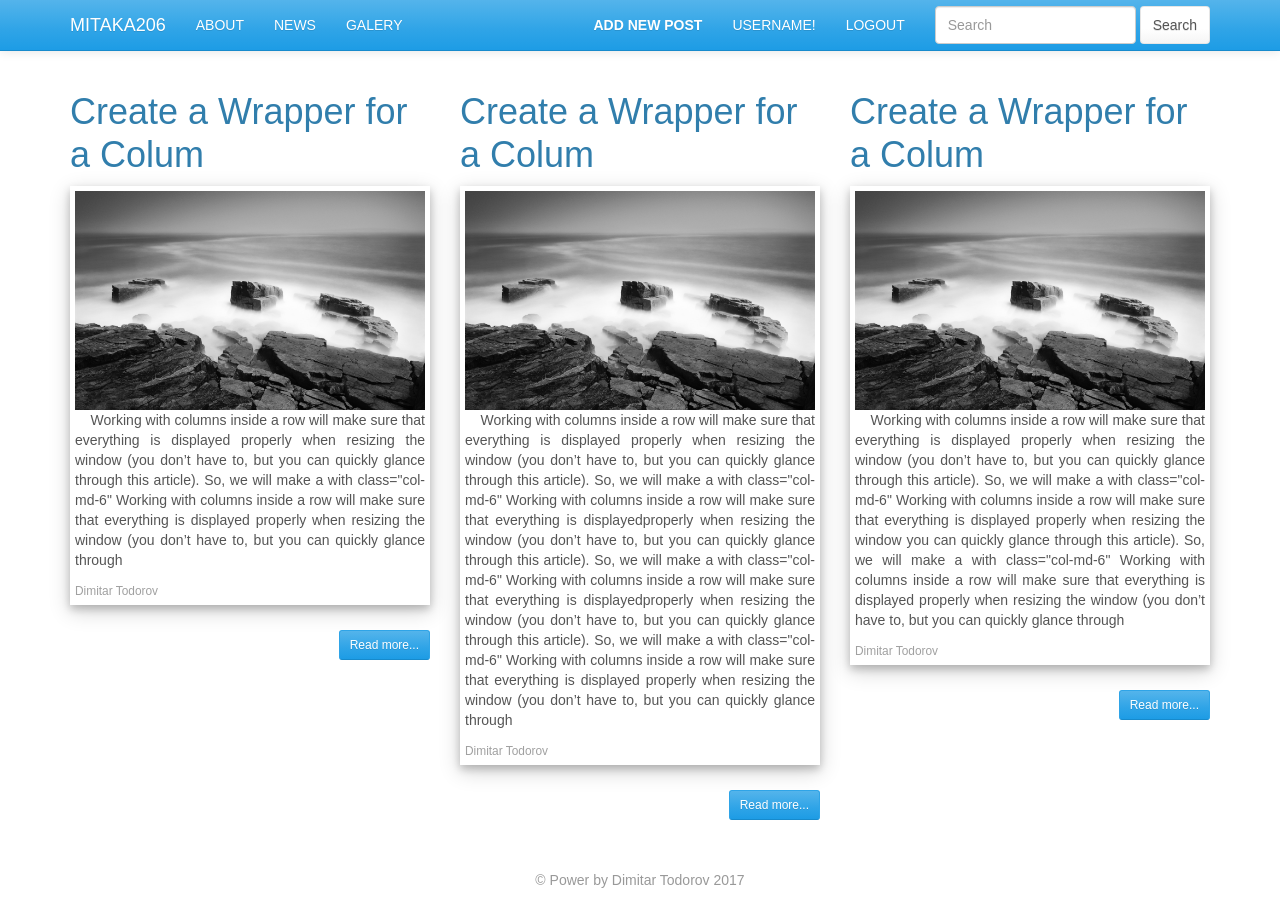
<file: BlogDesign/indexloggedin.html>
<!DOCTYPE html>
<html leng="en">
    <head>
        <title>Mitaka206-Blog</title>
        <link rel="stylesheet" href="sltyles/bootstrap.min.css" />
        <link rel="stylesheet" href="sltyles/mystyles.css" />
        <script src="scripts/jquery-3.1.1.min.js"></script>
        <script src="scripts/bootstrap.min.js"></script>
    </head>
    <body>
        <header>
        <div class="navbar navbar-default navbar-fixed-top navbar-uppercase">
            <div class="container uppercase">
                <div class="navbar-header">
                    <a href="index.html" class="navbar-brand">Mitaka206</a>
                    <button title="button" class="navbar-toggle" data-toggle="collapse" data-target=".navbar-collapse">
                        <span class="icon-bar"></span>
                        <span class="icon-bar"></span>
                        <span class="icon-bar"></span>
                    </button>
                </div>
                <div class="navbar-collapse collapse">
                    <ul class="nav navbar-nav navbar-left">
                        <li><a href="#">About</a></li>
                        <li><a href="#">News</a></li>
                        <li><a href="#">Galery</a></li>
                    </ul>
                    <form class="navbar-form navbar-right" role="search">
                      <div class="form-group">
                        <input type="text" class="form-control" placeholder="Search">
                      </div>
                      <button type="submit" class="btn btn-default">Search</button>
                    </form>
                    <ul class="nav navbar-nav navbar-right">
                        <li><a href="newpost.html"><b>Add new post</b></a></li>
                        <li><a href="#">Username!</a></li>
                        <li><a href="index.html">Logout</a></li>
                    </ul>
                </div>
            </div>
        </div>
        </header>

        <main>
            <div class="container my-content">
                <div class="row">
                    <div class="col-md-4">
                        <article>
                           <header>
                               <h1>Create a Wrapper for a Colum</h1>
                           </header> 
                               <div class="polaroid"><img src="images/sea-mist.jpg" width="100%" />
                               <p style="text-align: justify">
                               &nbsp;&nbsp;&nbsp;&nbsp;Working with columns inside a row will
                    make sure that everything is displayed 
                    properly when resizing the window
                    (you don’t have to, but you can quickly glance through
                    this article). So, we will make a  with class="col-md-6"
                    Working with columns inside a row will
                    make sure that everything is displayed
                    properly when resizing the window
                    (you don’t have to, but you can quickly glance through
                    </p>

                           <small style="color: #A0A0A0" title="author">Dimitar Todorov</small>
                           </div>
                           <footer>
                                <div class="pull-right"><a href="viewpost.html" class="btn btn-primary btn-sm">Read more...</a></div>
                           </footer>
                        </article>

                    </div>
                    <div class="col-md-4">
                        <article>
                           <header>
                               <h1>Create a Wrapper for a Colum</h1>
                           </header> 
                               <div class="polaroid"><img src="images/sea-mist.jpg" width="100%" />
                               <p style="text-align: justify">
                               &nbsp;&nbsp;&nbsp;&nbsp;Working with columns inside a row will
                    make sure that everything is displayed
                    properly when resizing the window
                    (you don’t have to, but you can quickly glance through
                    this article). So, we will make a  with class="col-md-6"
                    Working with columns inside a row will
                    make sure that everything is displayedproperly when resizing the window
                    (you don’t have to, but you can quickly glance through
                    this article). So, we will make a  with class="col-md-6"
                    Working with columns inside a row will
                    make sure that everything is displayedproperly when resizing the window
                    (you don’t have to, but you can quickly glance through
                    this article). So, we will make a  with class="col-md-6"
                    Working with columns inside a row will
                    make sure that everything is displayed
                    properly when resizing the window
                    (you don’t have to, but you can quickly glance through
                    </p>

                           <small style="color: #A0A0A0" title="author">Dimitar Todorov</small>
                           </div>
                           <footer>
                                <div class="pull-right"><a href="viewpost.html" class="btn btn-primary btn-sm">Read more...</a></div>
                           </footer>
                        </article>

                    </div>
                    <div class="col-md-4">
                        <article>
                           <header>
                               <h1>Create a Wrapper for a Colum</h1>
                           </header> 
                           
                           
                               <div class="polaroid"><img src="images/sea-mist.jpg" width="100%" />
                               <p style="text-align: justify">
                               &nbsp;&nbsp;&nbsp;&nbsp;Working with columns inside a row will
                    make sure that everything is displayed
                    properly when resizing the window
                    (you don’t have to, but you can quickly glance through
                    this article). So, we will make a  with class="col-md-6"
                    Working with columns inside a row will
                    make sure that everything is displayed
                    properly when resizing the window you can quickly glance through
                    this article). So, we will make a  with class="col-md-6"
                    Working with columns inside a row will
                    make sure that everything is displayed
                    properly when resizing the window
                    (you don’t have to, but you can quickly glance through
                    </p>
                           <small style="color: #A0A0A0" title="author">Dimitar Todorov</small>
                           </div>
                           <footer>
                                <div class="pull-right"><a href="viewpost.html" class="btn btn-primary btn-sm">Read more...</a></div>
                           </footer>
                        </article>
                        </div>

                    </div>
                </div>
                
            </div>

        
        </main>

        <footer class="footer navbar-fixed-bottom">
            <div class="container text-center">
                 <p class="text-muted">&copy; Power by Dimitar Todorov 2017 </p>
            </div>
        </footer>
    </body>
    
</html>
</file>
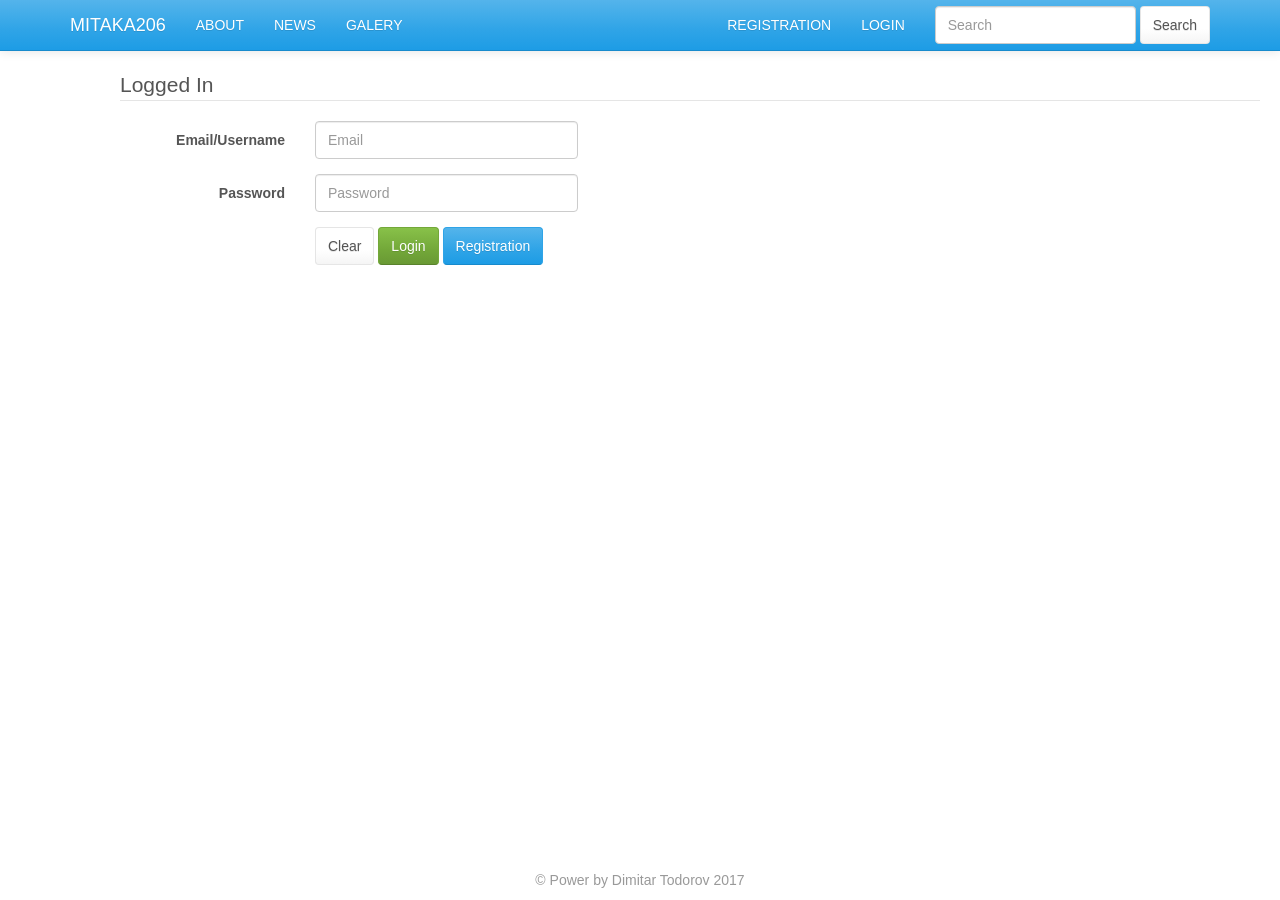
<file: BlogDesign/login.html>
<!DOCTYPE html>
<html leng="en">
    <head>
        <title>Logged In</title>
        <link rel="stylesheet" href="sltyles/bootstrap.min.css" />
        <link rel="stylesheet" href="sltyles/mystyles.css" />
        <script src="scripts/jquery-3.1.1.min.js"></script>
        <script src="scripts/bootstrap.min.js"></script>
    </head>
    <body>
        <header>
        <div class="navbar navbar-default navbar-fixed-top navbar-uppercase">
            <div class="container uppercase">
                <div class="navbar-header">
                    <a href="index.html" class="navbar-brand">Mitaka206</a>
                    <button title="button" class="navbar-toggle" data-toggle="collapse" data-target=".navbar-collapse">
                        <span class="icon-bar"></span>
                        <span class="icon-bar"></span>
                        <span class="icon-bar"></span>
                    </button>
                </div>
                <div class="navbar-collapse collapse">
                    <ul class="nav navbar-nav navbar-left">
                        <li><a href="#">About</a></li>
                        <li><a href="#">News</a></li>
                        <li><a href="#">Galery</a></li>
                    </ul>
                    <form class="navbar-form navbar-right" role="search">
                      <div class="form-group">
                        <input type="text" class="form-control" placeholder="Search">
                      </div>
                      <button type="submit" class="btn btn-default">Search</button>
                    </form>
                    <ul class="nav navbar-nav navbar-right">
                        <li><a href="registration.html">Registration</a></li>
                        <li><a href="login.html">Login</a></li>
                    </ul>
                </div>
            </div>
        </div>
        </header>
        <main>

<form class="form-horizontal my-content-login">
  <fieldset>
      <legend>  
        Logged In
      </legend>
    <div class="form-group">
      <label for="inputEmail" class="col-lg-2 control-label">Email/Username</label>
      <div class="col-lg-3">
        <input type="text" class="form-control" id="inputEmail" placeholder="Email">
      </div>
    </div>
    <div class="form-group">
      <label for="inputPassword" class="col-lg-2 control-label">Password</label>
      <div class="col-lg-3">
        <input type="password" class="form-control" id="inputPassword" placeholder="Password">
      </div>
    </div>
    
    </div>
      </div>
    </div>
    
    <div class="form-group">
      <div class="col-lg-3 col-lg-offset-2">
        <button type="reset" class="btn btn-default">Clear</button>
        <a href="indexloggedin.html" class="btn btn-success">Login</a>
        <a href="registration.html" class="btn btn-primary">Registration</a>
      </div>
    </div>
  </fieldset>
</form>
        
        </main>

        <footer class="footer navbar-fixed-bottom">
            <div class="container text-center">
                 <p class="text-muted">&copy; Power by Dimitar Todorov 2017 </p>
            </div>
        </footer>
    </body>
    
</html>
</file>
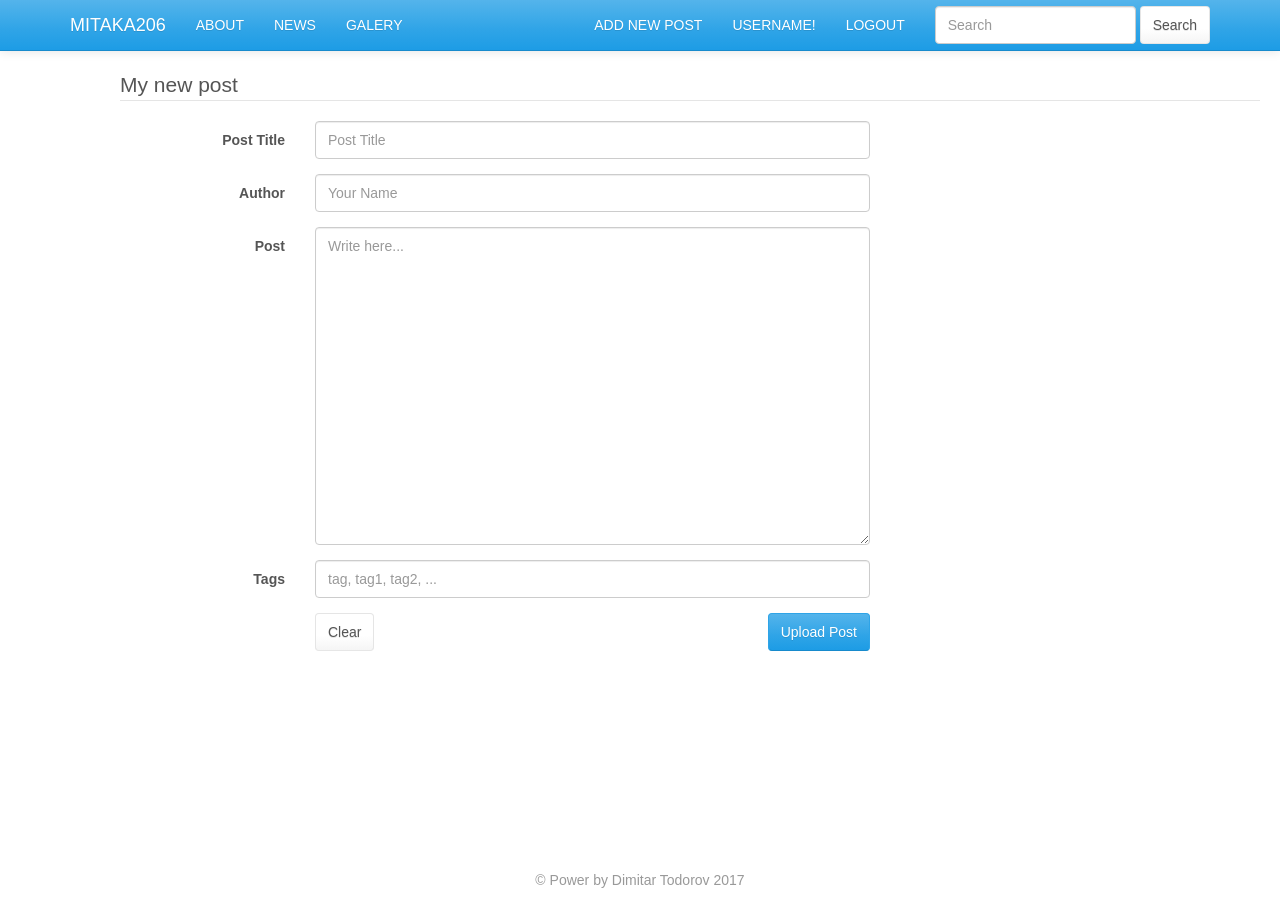
<file: BlogDesign/newpost.html>
<!DOCTYPE html>
<html leng="en">
    <head>
        <title>New post</title>
        <link rel="stylesheet" href="sltyles/bootstrap.min.css" />
        <link rel="stylesheet" href="sltyles/mystyles.css" />
        <script src="scripts/jquery-3.1.1.min.js"></script>
        <script src="scripts/bootstrap.min.js"></script>
    </head>
    <body>
        <header>
        <div class="navbar navbar-default navbar-fixed-top navbar-uppercase">
            <div class="container uppercase">
                <div class="navbar-header">
                    <a href="index.html" class="navbar-brand">Mitaka206</a>
                    <button title="button" class="navbar-toggle" data-toggle="collapse" data-target=".navbar-collapse">
                        <span class="icon-bar"></span>
                        <span class="icon-bar"></span>
                        <span class="icon-bar"></span>
                    </button>
                </div>
                <div class="navbar-collapse collapse">
                    <ul class="nav navbar-nav navbar-left">
                        <li><a href="#">About</a></li>
                        <li><a href="#">News</a></li>
                        <li><a href="#">Galery</a></li>
                    </ul>
                    <form class="navbar-form navbar-right" role="search">
                      <div class="form-group">
                        <input type="text" class="form-control" placeholder="Search">
                      </div>
                      <button type="submit" class="btn btn-default">Search</button>
                    </form>
                    <ul class="nav navbar-nav navbar-right">
                        <li><a href="newpost.html">Add new post</a></li>
                        <li><a href="#">Username!</a></li>
                        <li><a href="index.html">Logout</a></li>
                    </ul>
                </div>
            </div>
        </div>
        </header>

        <main>

      <form class="form-horizontal my-content-login">
            <fieldset>
                <legend>  
                    My new post
                </legend>
                <div class="form-group">
                    <label class="col-md-2 control-label" for="postTitle">Post Title</label>
                    <div class="col-md-6">
                        <input type="text" class="form-control" id="postTitle" placeholder="Post Title">
                    </div>
                </div>
                <div class="form-group">
                    <label class="col-md-2 control-label" for="Author">Author</label>
                    <div class="col-md-6">
                        <input type="text" class="form-control" id="Author" placeholder="Your Name">
                    </div>
                </div>
                <div class="form-group">
                    <label class="col-lg-2 control-label" for="Post">Post</label>
                    <div class="col-lg-6">
                        <textarea class="form-control" rows="15" id="Post" placeholder="Write here..."></textarea>
                    </div>
                </div>
                <div class="form-group">
                    <label class="col-md-2 control-label" for="tags">Tags</label>
                    <div class="col-md-6">
                        <input type="text" class="form-control" id="tags" placeholder="tag, tag1, tag2, ...">
                    </div>
                </div>
                <div class="form-group">
                    <div class="col-lg-6 col-lg-offset-2">
                        <button type="reset" class="btn btn-default">Clear</button>
                        <button type="submit" class="btn btn-primary pull-right">Upload Post</button>
                    </div>
                </div>
                </div>
            </fieldset>
            </form>
        </main>

        <footer class="footer navbar-fixed-bottom">
            <div class="container text-center">
                 <p class="text-muted">&copy; Power by Dimitar Todorov 2017 </p>
            </div>
        </footer>
    </body>
    
</html>
</file>
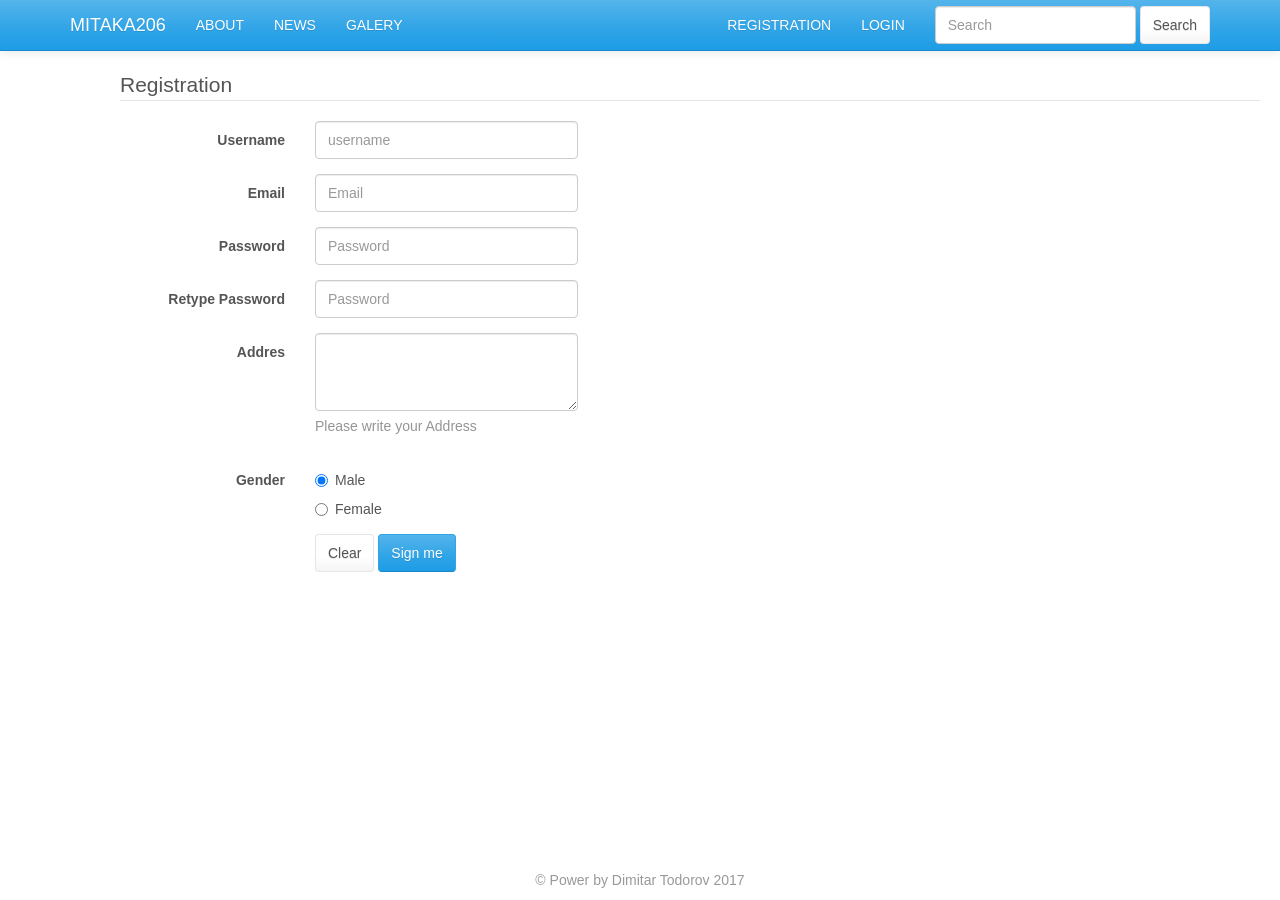
<file: BlogDesign/registration.html>
<!DOCTYPE html>
<html leng="en">
    <head>
        <title>Registration</title>
        <link rel="stylesheet" href="sltyles/bootstrap.min.css" />
        <link rel="stylesheet" href="sltyles/mystyles.css" />
        <script src="scripts/jquery-3.1.1.min.js"></script>
        <script src="scripts/bootstrap.min.js"></script>
    </head>
    <body>
        <header>
        <div class="navbar navbar-default navbar-fixed-top navbar-uppercase">
            <div class="container uppercase">
                <div class="navbar-header">
                    <a href="index.html" class="navbar-brand">Mitaka206</a>
                    <button title="button" class="navbar-toggle" data-toggle="collapse" data-target=".navbar-collapse">
                        <span class="icon-bar"></span>
                        <span class="icon-bar"></span>
                        <span class="icon-bar"></span>
                    </button>
                </div>
                <div class="navbar-collapse collapse">
                    <ul class="nav navbar-nav navbar-left">
                        <li><a href="#">About</a></li>
                        <li><a href="#">News</a></li>
                        <li><a href="#">Galery</a></li>
                    </ul>
                    <form class="navbar-form navbar-right" role="search">
                      <div class="form-group">
                        <input type="text" class="form-control" placeholder="Search">
                      </div>
                      <button type="submit" class="btn btn-default">Search</button>
                    </form>
                    <ul class="nav navbar-nav navbar-right">
                        <li><a href="registration.html">Registration</a></li>
                        <li><a href="login.html">Login</a></li>
                    </ul>
                </div>
            </div>
        </div>
        </header>
        <main>
<form class="form-horizontal my-content-login">
  <fieldset>
      <legend>  
        Registration
      </legend>
      <div class="form-group">
      <label for="inputUsername" class="col-lg-2 control-label">Username</label>
      <div class="col-lg-3">
        <input type="text" class="form-control" id="inputUsername" placeholder="username">
      </div>
    </div>
    <div class="form-group">
      <label for="inputEmail" class="col-lg-2 control-label">Email</label>
      <div class="col-lg-3">
        <input type="text" class="form-control" id="inputEmail" placeholder="Email">
      </div>
    </div>
    <div class="form-group">
      <label for="inputPassword" class="col-lg-2 control-label">Password</label>
      <div class="col-lg-3">
        <input type="password" class="form-control" id="inputPassword" placeholder="Password">
      </div>
    </div>
    <div class="form-group">
      <label for="inputPassword" class="col-lg-2 control-label">Retype Password</label>
      <div class="col-lg-3">
        <input type="password" class="form-control" id="inputPassword" placeholder="Password">
      </div>
    </div>
    </div>
    <div class="form-group">
      <label for="textArea" class="col-lg-2 control-label">Addres</label>
      <div class="col-lg-3">
        <textarea class="form-control" rows="3" id="textArea"></textarea>
        <span class="help-block">Please write your Address</span>
      </div>
    </div>
    <div class="form-group">
      <label class="col-lg-2 control-label">Gender</label>
      <div class="col-lg-3">
        <div class="radio">
          <label>
            <input type="radio" name="optionsRadios" id="optionsRadios1" value="option1" checked="">
            Male
          </label>
        </div>
        <div class="radio">
          <label>
            <input type="radio" name="optionsRadios" id="optionsRadios2" value="option2">
            Female
          </label>
        </div>
      </div>
    </div>
    
    <div class="form-group">
      <div class="col-lg-3 col-lg-offset-2">
        <button type="reset" class="btn btn-default">Clear</button>
        <button type="submit" class="btn btn-primary">Sign me</button>
      </div>
    </div>
  </fieldset>
</form>
        
        </main>

        <footer class="footer navbar-fixed-bottom">
            <div class="container text-center">
                 <p class="text-muted">&copy; Power by Dimitar Todorov 2017 </p>
            </div>
        </footer>
    </body>
    
</html>
</file>
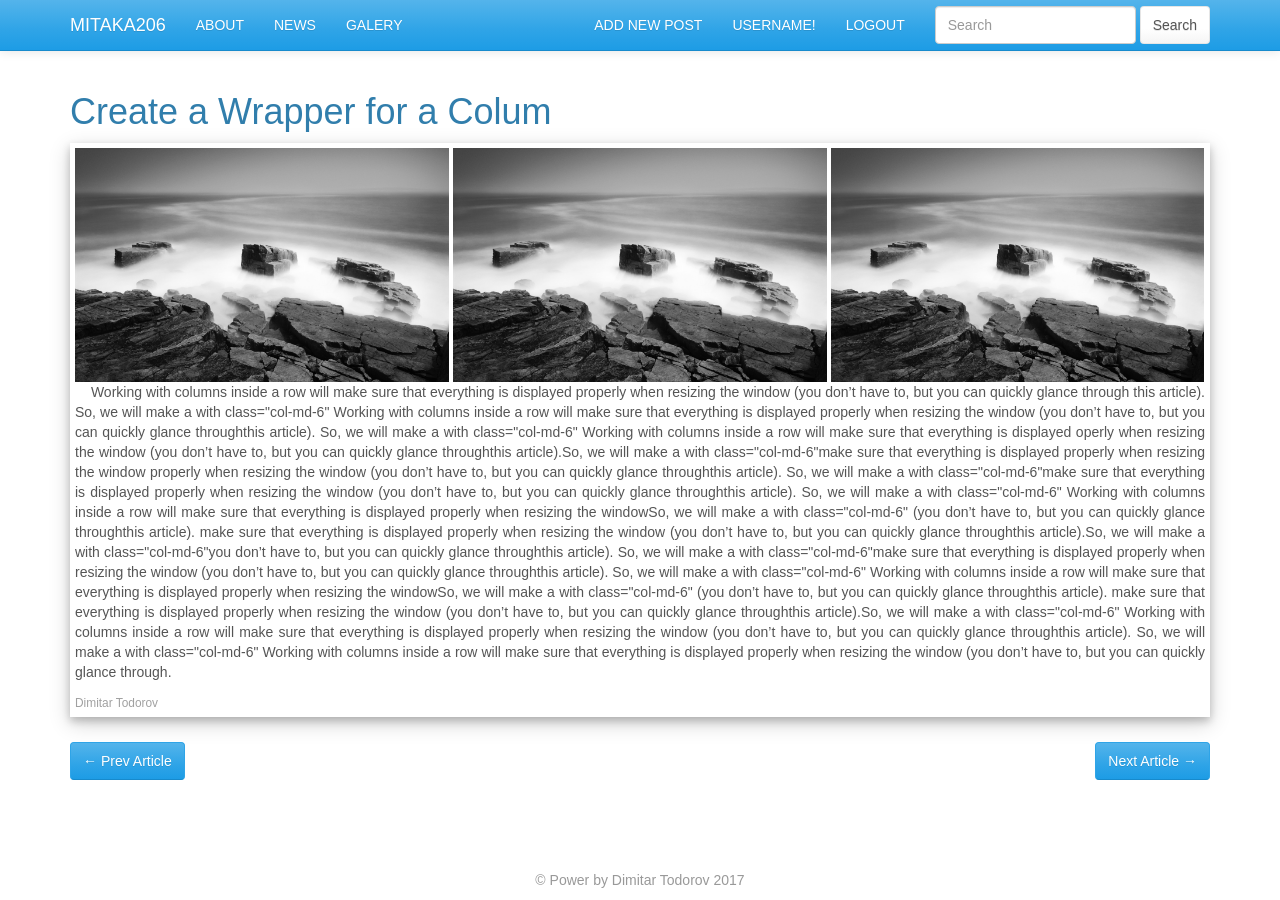
<file: BlogDesign/viewpost.html>
<!DOCTYPE html>
<html leng="en">
    <head>
        <title>View Post</title>
        <link rel="stylesheet" href="sltyles/bootstrap.min.css" />
        <link rel="stylesheet" href="sltyles/mystyles.css" />
        <script src="scripts/jquery-3.1.1.min.js"></script>
        <script src="scripts/bootstrap.min.js"></script>
    </head>
    <body>
        <header>
        <div class="navbar navbar-default navbar-fixed-top navbar-uppercase">
            <div class="container uppercase">
                <div class="navbar-header">
                    <a href="index.html" class="navbar-brand">Mitaka206</a>
                    <button title="button" class="navbar-toggle" data-toggle="collapse" data-target=".navbar-collapse">
                        <span class="icon-bar"></span>
                        <span class="icon-bar"></span>
                        <span class="icon-bar"></span>
                    </button>
                </div>
                <div class="navbar-collapse collapse">
                    <ul class="nav navbar-nav navbar-left">
                        <li><a href="#">About</a></li>
                        <li><a href="#">News</a></li>
                        <li><a href="#">Galery</a></li>
                    </ul>
                    <form class="navbar-form navbar-right" role="search">
                      <div class="form-group">
                        <input type="text" class="form-control" placeholder="Search">
                      </div>
                      <button type="submit" class="btn btn-default">Search</button>
                    </form>
                    <ul class="nav navbar-nav navbar-right">
                        <li><a href="#">Add new post</a></li>
                        <li><a href="#">Username!</a></li>
                        <li><a href="#">Logout</a></li>
                    </ul>
                </div>
            </div>
        </div>
        </header>

        <main>
            <div class="container my-content">
                <div class="row">
                    <div class="col-md-12">
                        <article>
                           <header>
                               <h1>Create a Wrapper for a Colum</h1>
                           </header> 
                               <div class="polaroid">
                                   <img src="images/sea-mist.jpg" width="33.085%" />
                                   <img src="images/sea-mist.jpg" width="33.085%" />
                                   <img src="images/sea-mist.jpg" width="33.085%" />
                               <p style="text-align: justify">
                               &nbsp;&nbsp;&nbsp;&nbsp;Working with columns inside
                                a row will
                    make sure that everything is displayed 
                    properly when resizing the window
                    (you don’t have to, but you can quickly glance through
                    this article). So, we will make a  with class="col-md-6"
                    Working with columns inside a row will
                    make sure that everything is displayed
                    properly when resizing the window
                    (you don’t have to, but you can quickly glance throughthis article).
                     So, we will make a  with class="col-md-6"
                    Working with columns inside a row will make sure that everything is displayed operly when resizing the window
                    (you don’t have to, but you can quickly glance throughthis article).So, we will make a  with class="col-md-6"make sure 
                     that everything is displayed properly when resizing the window properly when resizing the window
                    (you don’t have to, but you can quickly glance throughthis article).
                     So, we will make a  with class="col-md-6"make sure that everything is displayed properly when resizing the window
                    (you don’t have to, but you can quickly glance throughthis article).
                     So, we will make a  with class="col-md-6" Working with columns inside a row will
                    make sure that everything is displayed properly when resizing the windowSo, we will make a  with class="col-md-6"
                    (you don’t have to, but you can quickly glance throughthis article).
                     make sure that everything is displayed properly when resizing the window
                    (you don’t have to, but you can quickly glance throughthis article).So, we will make a  with class="col-md-6"you don’t
                     have to, but you can quickly glance throughthis article).
                     So, we will make a  with class="col-md-6"make sure that everything is displayed properly when resizing the window
                    (you don’t have to, but you can quickly glance throughthis article).
                     So, we will make a  with class="col-md-6" Working with columns inside a row will
                    make sure that everything is displayed properly when resizing the windowSo, we will make a  with class="col-md-6"
                    (you don’t have to, but you can quickly glance throughthis article).
                     make sure that everything is displayed properly when resizing the window
                    (you don’t have to, but you can quickly glance throughthis article).So, we will make a  with class="col-md-6"
                    Working with columns inside a row will
                    make sure that everything is displayed
                    properly when resizing the window
                    (you don’t have to, but you can quickly glance throughthis article).
                     So, we will make a  with class="col-md-6"
                    Working with columns inside a row will
                    make sure that everything is displayed
                    properly when resizing the window
                    (you don’t have to, but you can quickly glance through.
                    </p>

                           <small style="color: #A0A0A0" title="author">Dimitar Todorov</small>
                           </div>
                           <footer>
                                <div>
                                    <a href="viewpost.html" class="btn btn-primary pull-right" />Next Article &#8594;</a>
                                    <a href="viewpost.html" class="btn btn-primary pull-left"/>&#8592; Prev Article</a></div>
                           </footer>
                        </article>

                    </div>

                    </div>
                </div>
                
            </div>

        
        </main>

        <footer class="footer navbar-fixed-bottom">
            <div class="container text-center">
                 <p class="text-muted">&copy; Power by Dimitar Todorov 2017 </p>
            </div>
        </footer>
    </body>
    
</html>
</file>
<file: sltyles/mystyles.css>
.my-content{
    margin-top: 100px;
}
.my-content-login{
    margin-top: 70px;
}

.text-center{
    text-align: center;
}

.header-corection{
    margin-top: 10px;
}

div.polaroid {
  width: 100%;
  background-color: white;
  box-shadow: 0 4px 8px 0 rgba(0, 0, 0, 0.2), 0 6px 20px 0 rgba(0, 0, 0, 0.19);
  margin-bottom: 5px;
  padding: 5px;
}

div.uppercase {
    text-transform: uppercase;
}

.portfolio .btn {
    opacity: 0.75;
}
</file>
<file: BlogDesign/sltyles/mystyles.css>
.my-content{
    margin-top: 70px
}
.my-content-login{
    margin-top: 70px;
    padding-left: 120px;
    padding-right: 20px
}

.text-center{
    text-align: center
}

div.polaroid {
  width: 100%;
  background-color: white;
  box-shadow: 0 4px 8px 0 rgba(0, 0, 0, 0.2), 0 6px 20px 0 rgba(0, 0, 0, 0.19);
  margin-bottom: 25px;
  padding: 5px;
}

.portfolio .thumbnail {
    position: relative;
}

.portfolio .thumbnail:hover {
    cursor: pointer;
}

.portfolio .caption {
    bottom: 0;
    position: absolute;
}
div.uppercase {
    text-transform: uppercase;
}

.portfolio .btn {
    opacity: 0.75;
}
</file>
